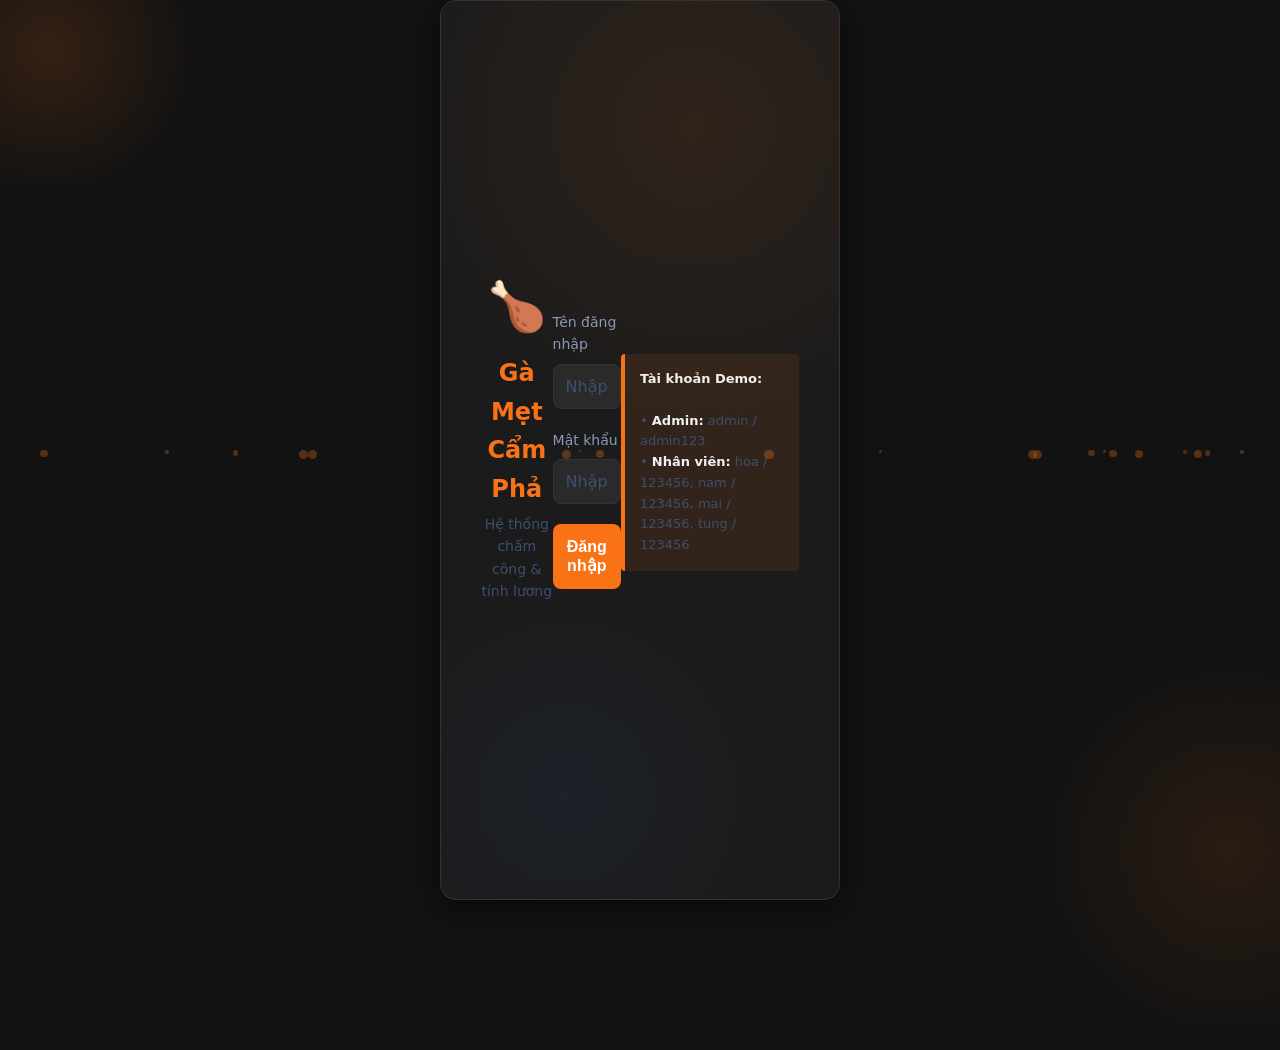
<file: index.html>
<!DOCTYPE html>
<html lang="vi">
<head>
  <meta charset="UTF-8">
  <meta name="viewport" content="width=device-width, initial-scale=1.0">
  <title>Đăng nhập - Gà Mẹt Cẩm Phả</title>
  <link rel="stylesheet" href="css/style.css">
  <link rel="stylesheet" href="https://cdnjs.cloudflare.com/ajax/libs/font-awesome/6.5.0/css/all.min.css">
  <style>
    body {
      margin: 0;
      padding: 0;
      min-height: 100vh;
      display: flex;
      align-items: center;
      justify-content: center;
      background-color: var(--bg-dark, #121212);
      color: var(--text-light, #f1f1f1);
      font-family: system-ui, -apple-system, sans-serif;
      position: relative;
      overflow: hidden;
    }
    .login-page {
      position: relative;
      z-index: 10;
      background: var(--bg-card, #1e1e1e);
      border-radius: 16px;
      padding: 40px;
      width: 100%;
      max-width: 400px;
      box-shadow: 0 8px 32px rgba(0, 0, 0, 0.5);
      border: 1px solid var(--border-color, #333);
    }
    .login-header {
      text-align: center;
      margin-bottom: 30px;
    }
    .login-logo {
      font-size: 48px;
      margin-bottom: 10px;
      display: inline-block;
      animation: bounce 2s infinite ease-in-out;
    }
    .login-title {
      font-size: 24px;
      font-weight: 700;
      color: var(--accent-color, #f97316);
      margin: 0 0 5px 0;
    }
    .login-subtitle {
      font-size: 14px;
      color: var(--text-muted, #9ca3af);
      margin: 0;
    }
    .form-group {
      margin-bottom: 20px;
    }
    .form-label {
      display: block;
      margin-bottom: 8px;
      font-size: 14px;
      font-weight: 500;
    }
    .form-control {
      width: 100%;
      padding: 12px;
      border-radius: 8px;
      border: 1px solid var(--border-color, #333);
      background: var(--bg-input, #2a2a2a);
      color: var(--text-light, #f1f1f1);
      font-size: 16px;
      box-sizing: border-box;
    }
    .form-control:focus {
      outline: none;
      border-color: var(--accent-color, #f97316);
      box-shadow: 0 0 0 2px rgba(249, 115, 22, 0.2);
    }
    .btn-login {
      width: 100%;
      padding: 14px;
      border: none;
      border-radius: 8px;
      background: var(--accent-color, #f97316);
      color: white;
      font-size: 16px;
      font-weight: 600;
      cursor: pointer;
      transition: background 0.3s;
    }
    .btn-login:hover {
      background: var(--accent-hover, #ea580c);
    }
    .demo-creds {
      margin-top: 25px;
      padding: 15px;
      background: rgba(249, 115, 22, 0.1);
      border-left: 4px solid var(--accent-color, #f97316);
      border-radius: 4px;
      font-size: 13px;
      color: var(--text-muted, #9ca3af);
    }
    .demo-creds strong {
      color: var(--text-light, #f1f1f1);
    }
    
    /* Glow effects & Particles */
    .glow-1 {
      position: absolute;
      width: 300px;
      height: 300px;
      background: radial-gradient(circle, rgba(249, 115, 22, 0.15) 0%, rgba(0,0,0,0) 70%);
      top: -100px;
      left: -100px;
      border-radius: 50%;
      z-index: 1;
    }
    .glow-2 {
      position: absolute;
      width: 400px;
      height: 400px;
      background: radial-gradient(circle, rgba(249, 115, 22, 0.1) 0%, rgba(0,0,0,0) 70%);
      bottom: -150px;
      right: -150px;
      border-radius: 50%;
      z-index: 1;
    }
    .particle {
      position: absolute;
      background: rgba(249, 115, 22, 0.3);
      border-radius: 50%;
      z-index: 1;
      animation: float linear infinite;
    }
    
    @keyframes bounce {
      0%, 100% { transform: translateY(0); }
      50% { transform: translateY(-10px); }
    }
    @keyframes float {
      0% { transform: translateY(100vh) scale(0); opacity: 0; }
      50% { opacity: 1; }
      100% { transform: translateY(-100px) scale(1); opacity: 0; }
    }
  </style>
</head>
<body>
  <div class="glow-1"></div>
  <div class="glow-2"></div>
  
  <!-- Particles will be generated by JS -->
  <div id="particles"></div>

  <div class="login-page">
    <div class="login-header">
      <div class="login-logo">🍗</div>
      <h1 class="login-title">Gà Mẹt Cẩm Phả</h1>
      <p class="login-subtitle">Hệ thống chấm công & tính lương</p>
    </div>
    
    <form id="loginForm">
      <div class="form-group">
        <label class="form-label" for="username">Tên đăng nhập</label>
        <input type="text" id="username" class="form-control" placeholder="Nhập tên đăng nhập" required autocomplete="username">
      </div>
      <div class="form-group">
        <label class="form-label" for="password">Mật khẩu</label>
        <input type="password" id="password" class="form-control" placeholder="Nhập mật khẩu" required autocomplete="current-password">
      </div>
      <button type="submit" class="btn-login" id="loginBtn">Đăng nhập</button>
    </form>
    
    <div class="demo-creds">
      <strong>Tài khoản Demo:</strong><br><br>
      • <strong>Admin:</strong> admin / admin123<br>
      • <strong>Nhân viên:</strong> hoa / 123456, nam / 123456, mai / 123456, tung / 123456
    </div>
  </div>

  <script src="js/db.js"></script>
  <script src="js/utils.js"></script>
  <script src="js/storage.js"></script>
  <script src="js/auth.js"></script>
  <script src="js/seed.js"></script>
  
  <script>
    // Generate particles
    const particlesContainer = document.getElementById('particles');
    for (let i = 0; i < 20; i++) {
      const particle = document.createElement('div');
      particle.className = 'particle';
      const size = Math.random() * 8 + 2;
      particle.style.width = size + 'px';
      particle.style.height = size + 'px';
      particle.style.left = Math.random() * 100 + 'vw';
      particle.style.animationDuration = (Math.random() * 10 + 10) + 's';
      particle.style.animationDelay = (Math.random() * 5) + 's';
      particlesContainer.appendChild(particle);
    }

    // Initialize data
    if (typeof seedData === 'function') seedData();

    // Check if already logged in
    if (typeof Auth !== 'undefined') {
      const session = Auth.getSession();
      if (session) {
        if (Auth.isAdmin(session)) {
          window.location.href = 'dashboard.html';
        } else {
          window.location.href = 'attendance.html';
        }
      }
    }

    // Handle login form submission
    document.getElementById('loginForm').addEventListener('submit', function(e) {
      e.preventDefault();
      const btn = document.getElementById('loginBtn');
      const user = document.getElementById('username').value.trim();
      const pass = document.getElementById('password').value.trim();

      if (!user || !pass) {
        Toast.error('Vui lòng nhập đầy đủ tên đăng nhập và mật khẩu');
        return;
      }

      btn.disabled = true;
      btn.innerHTML = '<i class="fas fa-spinner fa-spin"></i> Đang đăng nhập...';

      setTimeout(() => {
        const res = Auth.login(user, pass);
        if (res.ok) {
          Toast.success('Đăng nhập thành công!');
          setTimeout(() => {
            if (Auth.isAdmin(res.session)) {
              window.location.href = 'dashboard.html';
            } else {
              window.location.href = 'attendance.html';
            }
          }, 800);
        } else {
          Toast.error(res.message || 'Đăng nhập thất bại');
          btn.disabled = false;
          btn.innerHTML = '<span>Đăng nhập</span> <i class="fas fa-arrow-right"></i>';
        }
      }, 400);
    });</script>
</body>
</html>
</file>
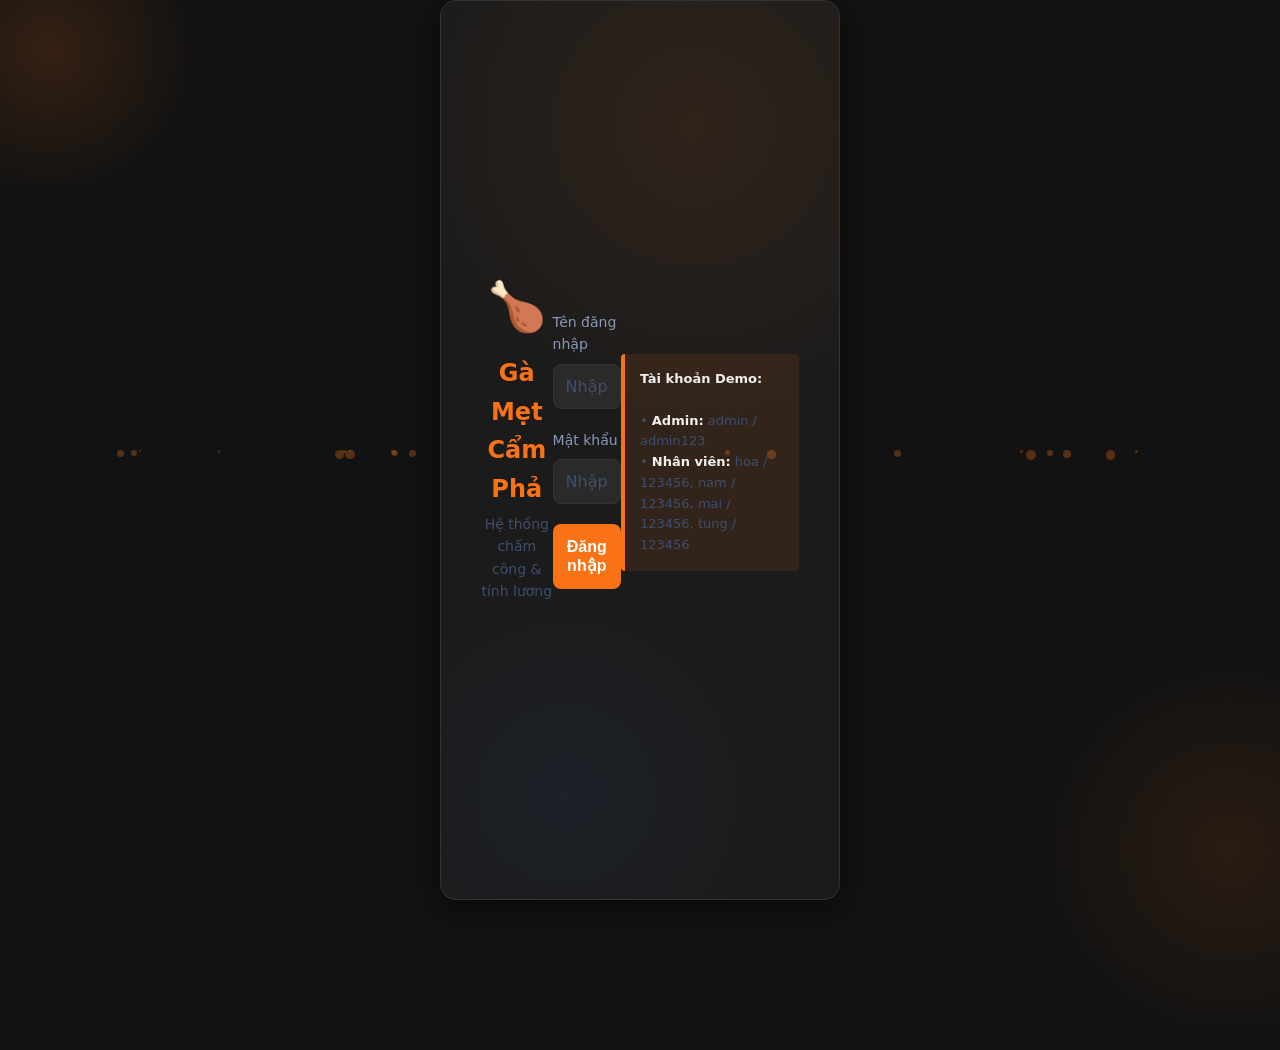
<file: contracts.html>
<!DOCTYPE html>
<html lang="vi">
<head>
  <meta charset="UTF-8">
  <meta name="viewport" content="width=device-width, initial-scale=1.0">
  <title>Hợp Đồng Lao Động - Gà Mẹt Cẩm Phả</title>
  <link rel="stylesheet" href="https://cdnjs.cloudflare.com/ajax/libs/font-awesome/6.4.0/css/all.min.css">
  <link rel="stylesheet" href="css/style.css">
  <style>
    .contract-tabs {
      display: flex;
      gap: 12px;
      margin-bottom: 24px;
      border-bottom: 1px solid var(--border);
      padding-bottom: 12px;
    }
    .contract-tab {
      padding: 10px 20px;
      border-radius: var(--radius-md);
      font-size: 14px;
      font-weight: 600;
      cursor: pointer;
      color: var(--text-secondary);
      background: var(--bg-card);
      border: 1px solid var(--border);
      transition: all 0.2s;
    }
    .contract-tab.active {
      background: var(--accent);
      color: #fff;
      border-color: var(--accent);
    }
    .contract-paper {
      background: #ffffff;
      color: #1e293b;
      border-radius: var(--radius-lg);
      padding: 40px;
      max-width: 800px;
      margin: 0 auto 32px;
      box-shadow: 0 10px 40px rgba(0,0,0,0.5);
      font-family: 'Inter', sans-serif;
      line-height: 1.7;
      position: relative;
    }
    .paper-header {
      text-align: center;
      margin-bottom: 30px;
      border-bottom: 2px solid #0f172a;
      padding-bottom: 20px;
    }
    .paper-title {
      font-size: 22px;
      font-weight: 800;
      color: #0f172a;
      text-transform: uppercase;
      margin-top: 6px;
    }
    .paper-subtitle {
      font-size: 14px;
      color: #475569;
    }
    .paper-section {
      margin-bottom: 24px;
    }
    .paper-section-title {
      font-size: 15px;
      font-weight: 700;
      color: #0f172a;
      border-bottom: 1px solid #e2e8f0;
      padding-bottom: 4px;
      margin-bottom: 12px;
      text-transform: uppercase;
    }
    .info-grid {
      display: grid;
      grid-template-columns: 1fr 1fr;
      gap: 12px;
      font-size: 13.5px;
    }
    .info-item {
      display: flex;
      gap: 8px;
    }
    .info-label {
      font-weight: 600;
      color: #475569;
      min-width: 110px;
    }
    .info-val {
      color: #0f172a;
      font-weight: 500;
    }
    
    /* Stamp & Signature area */
    .signatures-container {
      display: grid;
      grid-template-columns: 1fr 1fr;
      gap: 30px;
      margin-top: 40px;
      padding-top: 20px;
      border-top: 1px solid #e2e8f0;
      text-align: center;
    }
    .sig-box {
      min-height: 160px;
      display: flex;
      flex-direction: column;
      align-items: center;
      justify-content: space-between;
    }
    .sig-title {
      font-weight: 700;
      font-size: 14px;
      color: #0f172a;
      text-transform: uppercase;
    }
    .sig-sub {
      font-size: 12px;
      color: #64748b;
      font-style: italic;
    }
    
    /* Red Seal Stamp */
    .red-stamp {
      border: 3px double #dc2626;
      color: #dc2626;
      padding: 10px 16px;
      border-radius: 8px;
      font-weight: 800;
      font-size: 13px;
      text-transform: uppercase;
      letter-spacing: 1px;
      transform: rotate(-4deg);
      display: inline-block;
      margin: 12px 0;
      box-shadow: 0 0 10px rgba(220,38,38,0.15);
    }
    
    /* Signature Pad */
    .sig-canvas-container {
      background: #f8fafc;
      border: 2px dashed #cbd5e1;
      border-radius: 8px;
      padding: 12px;
      margin-top: 12px;
      width: 100%;
    }
    canvas#sigCanvas {
      background: #ffffff;
      border: 1px solid #cbd5e1;
      border-radius: 6px;
      cursor: crosshair;
      touch-action: none;
      width: 100%;
      height: 120px;
    }
  </style>
</head>
<body>
  <div class="app-layout">
    <!-- Sidebar -->
    <aside class="sidebar" id="sidebar">
      <div class="sidebar-brand">
        <div class="brand-logo">
          <div class="brand-icon">🍗</div>
          <div>
            <div class="brand-name">Gà Mẹt Cẩm Phả</div>
            <div class="brand-sub">Quản lý chấm công & lương</div>
          </div>
        </div>
      </div>
      <nav class="sidebar-nav">
        <div class="nav-label">Chính</div>
        <a href="dashboard.html" class="nav-item admin-only"><i class="fas fa-th-large"></i> Dashboard</a>
        
        <div class="nav-label">Nhân sự</div>
        <a href="employees.html" class="nav-item admin-only"><i class="fas fa-users"></i> Nhân viên</a>
        <a href="attendance.html" class="nav-item"><i class="fas fa-clock"></i> Chấm công</a>
        <a href="my_payroll.html" class="nav-item"><i class="fas fa-wallet"></i> Lương của tôi</a>
        <a href="contracts.html" class="nav-item active"><i class="fas fa-file-signature"></i> Hợp đồng lao động</a>
        
        <div class="nav-label admin-only">Tài chính</div>
        <a href="payroll.html" class="nav-item admin-only"><i class="fas fa-money-bill-wave"></i> Tính lương (Admin)</a>
        
        <div class="nav-label">Hệ thống</div>
        <a href="reports.html" class="nav-item admin-only"><i class="fas fa-file-export"></i> Báo cáo & Xuất file</a>
        <a href="settings.html" class="nav-item admin-only"><i class="fas fa-cog"></i> Cài đặt</a>
      </nav>
      <div class="sidebar-footer">
        <div class="user-panel">
          <div class="avatar" id="sidebarAvatar">?</div>
          <div class="user-meta">
            <div class="user-name" id="sidebarName">...</div>
            <div class="user-role" id="sidebarRole">...</div>
          </div>
          <i class="fas fa-sign-out-alt" style="color:var(--text-muted);font-size:14px;cursor:pointer;" onclick="Auth.logout()" title="Đăng xuất"></i>
        </div>
      </div>
    </aside>
    <div class="sidebar-overlay" id="sidebarOverlay"></div>

    <!-- Main Content -->
    <main class="main-content">
      <header class="page-header">
        <div class="header-left">
          <button class="hamburger" id="hamburger"><i class="fas fa-bars"></i></button>
          <div class="page-title">Hợp Đồng Lao Động</div>
          <div class="page-subtitle">Ký điện tử Hợp đồng Thử Việc & Hợp đồng Chính Thức</div>
        </div>
        <div class="header-actions">
          <div id="adminEmpSelectWrap" style="display:none; gap:8px;">
            <select id="adminEmpSelect" class="form-control" style="width: 200px;"></select>
          </div>
          <button class="btn btn-secondary" onclick="window.print()"><i class="fas fa-print"></i> In Hợp Đồng</button>
        </div>
      </header>

      <div class="page-body">
        
        <!-- Contract Type Tabs -->
        <div class="contract-tabs">
          <div class="contract-tab active" id="tabProbation" onclick="switchContractTab('probation')">
            <i class="fas fa-file-alt"></i> 1. Hợp Đồng Thử Việc
          </div>
          <div class="contract-tab" id="tabOfficial" onclick="switchContractTab('official')">
            <i class="fas fa-file-contract"></i> 2. Hợp Đồng Chính Thức
          </div>
        </div>

        <!-- Paper Contract Document -->
        <div class="contract-paper" id="printableContract">
          <div class="paper-header">
            <div style="font-weight:700;font-size:13px;letter-spacing:1px;color:#475569">CỘNG HÒA XÃ HỘI CHỦ NGHĨA VIỆT NAM</div>
            <div style="font-size:12px;font-weight:600;color:#64748b">Độc lập - Tự do - Hạnh phúc</div>
            <div style="margin:12px 0 6px;color:#cbd5e1">---***---</div>
            <h1 class="paper-title" id="contractPaperTitle">HỢP ĐỒNG THỬ VIỆC LAO ĐỘNG</h1>
            <div class="paper-subtitle" id="contractNum">Số: HDTV-2024/001</div>
          </div>

          <!-- Section A: Parties -->
          <div class="paper-section">
            <div class="paper-section-title">I. CÁC BÊN THAM GIA HỢP ĐỒNG</div>
            
            <div style="margin-bottom:12px">
              <strong style="color:#0f172a">BÊN A (NSDLĐ): NHÀ HÀNG GÀ MẸT CẨM PHẢ</strong>
              <div class="info-grid" style="margin-top:6px">
                <div class="info-item"><span class="info-label">Đại diện:</span><span class="info-val">Quản Lý Nhà Hàng</span></div>
                <div class="info-item"><span class="info-label">Địa chỉ:</span><span class="info-val">TP. Cẩm Phả, Quảng Ninh</span></div>
                <div class="info-item"><span class="info-label">Điện thoại:</span><span class="info-val">0901 234 567</span></div>
              </div>
            </div>

            <div style="margin-top:16px">
              <strong style="color:#0f172a">BÊN B (NLĐ): NHÂN VIÊN LAO ĐỘNG</strong>
              <div class="info-grid" style="margin-top:6px">
                <div class="info-item"><span class="info-label">Họ và tên:</span><span class="info-val" id="docEmpName">--</span></div>
                <div class="info-item"><span class="info-label">Mã nhân viên:</span><span class="info-val" id="docEmpCode">--</span></div>
                <div class="info-item"><span class="info-label">Vị trí công việc:</span><span class="info-val" id="docEmpPosition">--</span></div>
                <div class="info-item"><span class="info-label">Số điện thoại:</span><span class="info-val" id="docEmpPhone">--</span></div>
                <div class="info-item"><span class="info-label">Ngày bắt đầu:</span><span class="info-val" id="docEmpStartDate">--</span></div>
              </div>
            </div>
          </div>

          <!-- Section B: Terms & Conditions -->
          <div class="paper-section">
            <div class="paper-section-title">II. NỘI DUNG & ĐIỀU KHOẢN HỢP ĐỒNG</div>
            
            <div class="info-grid">
              <div class="info-item" style="grid-column:span 2">
                <span class="info-label">Thời hạn HĐ:</span>
                <span class="info-val" id="docDuration">02 tháng</span>
              </div>
              <div class="info-item" style="grid-column:span 2">
                <span class="info-label">Mức lương:</span>
                <span class="info-val" id="docSalary">25.000đ / giờ</span>
              </div>
              <div class="info-item" style="grid-column:span 2">
                <span class="info-label">Phụ cấp:</span>
                <span class="info-val" id="docAllowance">Phụ cấp ăn 300.000đ/tháng, Xăng xe 200.000đ/tháng</span>
              </div>
              <div class="info-item" style="grid-column:span 2">
                <span class="info-label">Thời giờ làm việc:</span>
                <span class="info-val" id="docSchedule">Theo ca phân công của Nhà hàng</span>
              </div>
            </div>

            <div style="margin-top:14px;font-size:13px;color:#334155">
              <strong>Quyền lợi & Trách nhiệm:</strong>
              <ul style="padding-left:20px;margin-top:6px">
                <li>Được hưởng đầy đủ lương, thưởng lễ và phụ cấp theo quy chế của Nhà hàng.</li>
                <li>Được hưởng chế độ miễn 05 lần đi muộn/tháng theo chính sách chấm công.</li>
                <li>Thực hiện đúng quy trình phục vụ, đảm bảo vệ sinh an toàn thực phẩm.</li>
                <li>Chấm công đầy đủ khi bắt đầu và kết thúc ca làm việc qua hệ thống.</li>
              </ul>
            </div>
          </div>

          <!-- Section C: Signatures -->
          <div class="signatures-container">
            <!-- Party A Signature -->
            <div class="sig-box">
              <div>
                <div class="sig-title">ĐẠI DIỆN BÊN A</div>
                <div class="sig-sub">(Ký, đóng dấu)</div>
              </div>
              <div style="margin:16px 0">
                <div class="red-stamp"><i class="fas fa-check-double"></i> ĐÃ PHÊ DUYỆT<br><span style="font-size:10px;font-weight:600">GÀ MẸT CẨM PHẢ</span></div>
              </div>
              <strong style="color:#0f172a">Quản Lý Nhà Hàng</strong>
            </div>

            <!-- Party B Signature -->
            <div class="sig-box" id="sigBoxB">
              <div>
                <div class="sig-title">NGƯỜI LAO ĐỘNG (BÊN B)</div>
                <div class="sig-sub">(Ký và ghi rõ họ tên)</div>
              </div>
              
              <div id="sigAreaEmployee" style="width:100%">
                <!-- Filled dynamically by JS (Canvas signature or Red stamp if signed) -->
              </div>

              <strong style="color:#0f172a" id="docEmpSignName">--</strong>
            </div>
          </div>
        </div>

      </div>
    </main>
  </div>

  <!-- Scripts -->
  <script src="js/db.js"></script>
  <script src="js/utils.js"></script>
  <script src="js/storage.js"></script>
  <script src="js/auth.js"></script>
  <script src="js/seed.js"></script>
  <script src="js/attendance.js"></script>
  <script>
    seedData();
    const session = requireAuth();
    let currentContractType = 'probation';
    let targetEmpId = session ? session.employeeId : null;
    let canvas, ctx, isDrawing = false;

    if (session) {
      document.getElementById('sidebarName').textContent = session.name;
      document.getElementById('sidebarRole').textContent = (session.role === 'SUPER_ADMIN' ? 'Quản Lý Tổng' : (session.role === 'STORE_MANAGER' ? 'Quản Lý Cơ Sở' : 'Nhân Viên'));
      document.getElementById('sidebarAvatar').textContent = Utils.initials(session.name);

      if (typeof initHeaderStoreAndNotifications === 'function') {
        initHeaderStoreAndNotifications(() => {
          renderContract();
        });
      }

      if (session.role !== 'admin') {
        document.querySelectorAll('.admin-only').forEach(el => el.style.display = 'none');
      } else {
        const pending = Storage.getPendingAdvances().length;
        if (pending > 0) {
          const navAdv = document.getElementById('navAdvances');
          if (navAdv) navAdv.innerHTML += `<span class="nav-badge">${pending}</span>`;
        }
        
        // Admin dropdown selector
        const wrap = document.getElementById('adminEmpSelectWrap');
        wrap.style.display = 'flex';
        const sel = document.getElementById('adminEmpSelect');
        const emps = Storage.getEmployees(true).filter(e => e.role === 'employee');
        emps.forEach(e => {
          sel.innerHTML += `<option value="${e.id}">${e.name}</option>`;
        });
        sel.value = targetEmpId;
        sel.addEventListener('change', (e) => {
          targetEmpId = e.target.value;
          renderContract();
        });
      }

      initSidebar();
      renderContract();
    }

    function switchContractTab(type) {
      currentContractType = type;
      document.getElementById('tabProbation').classList.toggle('active', type === 'probation');
      document.getElementById('tabOfficial').classList.toggle('active', type === 'official');
      renderContract();
    }

    function renderContract() {
      const emp = Storage.getEmployee(targetEmpId);
      if (!emp) return;

      // Populate Party B Info
      document.getElementById('docEmpName').textContent = emp.name;
      document.getElementById('docEmpCode').textContent = emp.code || '---';
      document.getElementById('docEmpPosition').textContent = emp.position || 'Nhân viên';
      document.getElementById('docEmpPhone').textContent = emp.phone || '---';
      document.getElementById('docEmpStartDate').textContent = Utils.formatDate(emp.startDate || Utils.today());
      document.getElementById('docEmpSignName').textContent = emp.name;

      // Contract title & defaults
      const isProbation = currentContractType === 'probation';
      document.getElementById('contractPaperTitle').textContent = isProbation
        ? 'HỢP ĐỒNG THỬ VIỆC LAO ĐỘNG'
        : 'HỢP ĐỒNG LAO ĐỘNG CHÍNH THỨC';
      document.getElementById('contractNum').textContent = `Số: ${isProbation ? 'HDTV' : 'HDLD'}-${new Date().getFullYear()}/${emp.code || '001'}`;

      // Get stored contract
      let contract = Storage.getContract(targetEmpId, currentContractType);

      // Contract terms display
      document.getElementById('docDuration').textContent = contract ? contract.duration : (isProbation ? '02 tháng (kể từ ngày bắt đầu)' : '12 tháng (kể từ ngày ký)');
      
      let salText = emp.contractType === 'hourly'
        ? `${Utils.currency(emp.hourlyRate)} / giờ`
        : (emp.contractType === 'shift' ? `${Utils.currency(emp.shiftRate)} / ca` : `${Utils.currency(emp.fixedSalary)} / tháng`);
      document.getElementById('docSalary').textContent = contract ? contract.salaryText : salText;

      const allow = emp.allowances || {};
      const allowParts = [];
      if (allow.food) allowParts.push(`Ăn uống: ${Utils.currency(allow.food)}/tháng`);
      if (allow.transport) allowParts.push(`Xăng xe: ${Utils.currency(allow.transport)}/tháng`);
      if (allow.other) allowParts.push(`Khác: ${Utils.currency(allow.other)}/tháng`);
      const allowStr = allowParts.length > 0 ? allowParts.join(', ') : 'Theo chính sách quán';
      document.getElementById('docAllowance').textContent = contract ? contract.allowanceText : allowStr;

      // Render Party B Signature Box
      const sigArea = document.getElementById('sigAreaEmployee');

      if (contract && contract.status === 'signed') {
        // Already signed
        const dateStr = contract.signedAt ? Utils.formatDate(contract.signedAt.split('T')[0]) : 'Đã ký';
        sigArea.innerHTML = `
          <div class="red-stamp" style="margin:16px 0">
            <i class="fas fa-file-signature"></i> ĐÃ KÝ ĐIỆN TỬ<br>
            <span style="font-size:10px;font-weight:600">${dateStr}</span>
          </div>
          ${contract.signatureData && contract.signatureData.startsWith('data:image') 
            ? `<div style="margin:8px 0"><img src="${contract.signatureData}" style="max-height:60px;max-width:180px"></div>` 
            : `<div style="font-family:'Courier New',monospace;font-weight:bold;color:#0f172a;margin:8px 0">${contract.signatureData || emp.name}</div>`}
        `;
      } else {
        // Pending signature
        if (session.employeeId === targetEmpId) {
          // Employee signing view
          sigArea.innerHTML = `
            <div class="sig-canvas-container">
              <div style="font-size:12px;color:#64748b;margin-bottom:6px">Vẽ chữ ký của bạn vào khung bên dưới:</div>
              <canvas id="sigCanvas" width="280" height="120"></canvas>
              <div style="display:flex;gap:8px;margin-top:8px;justify-content:center">
                <button class="btn btn-sm btn-secondary" onclick="clearCanvas()"><i class="fas fa-eraser"></i> Xóa ký lại</button>
                <button class="btn btn-sm btn-success" onclick="submitSignature()"><i class="fas fa-pen-nib"></i> Xác nhận ký HĐ</button>
              </div>
            </div>
          `;
          setTimeout(initCanvas, 100);
        } else {
          // Admin viewing unsigned contract
          sigArea.innerHTML = `
            <div style="padding:20px 0;color:#94a3b8;font-style:italic;font-size:13px">
              <i class="fas fa-clock"></i> Chưa ký điện tử
            </div>
          `;
        }
      }
    }

    function initCanvas() {
      canvas = document.getElementById('sigCanvas');
      if (!canvas) return;
      ctx = canvas.getContext('2d');
      ctx.lineWidth = 2.5;
      ctx.lineCap = 'round';
      ctx.strokeStyle = '#0f172a';

      function getPos(e) {
        const rect = canvas.getBoundingClientRect();
        const clientX = e.touches ? e.touches[0].clientX : e.clientX;
        const clientY = e.touches ? e.touches[0].clientY : e.clientY;
        return {
          x: clientX - rect.left,
          y: clientY - rect.top
        };
      }

      function startDraw(e) {
        isDrawing = true;
        const pos = getPos(e);
        ctx.beginPath();
        ctx.moveTo(pos.x, pos.y);
      }
      function draw(e) {
        if (!isDrawing) return;
        e.preventDefault();
        const pos = getPos(e);
        ctx.lineTo(pos.x, pos.y);
        ctx.stroke();
      }
      function stopDraw() { isDrawing = false; }

      canvas.addEventListener('mousedown', startDraw);
      canvas.addEventListener('mousemove', draw);
      canvas.addEventListener('mouseup', stopDraw);
      canvas.addEventListener('mouseleave', stopDraw);

      canvas.addEventListener('touchstart', startDraw);
      canvas.addEventListener('touchmove', draw);
      canvas.addEventListener('touchend', stopDraw);
    }

    function clearCanvas() {
      if (canvas && ctx) {
        ctx.clearRect(0, 0, canvas.width, canvas.height);
      }
    }

    function submitSignature() {
      const emp = Storage.getEmployee(targetEmpId);
      if (!emp) return;

      let sigImg = null;
      if (canvas) {
        sigImg = canvas.toDataURL();
      }

      const contract = {
        id: Utils.uuid(),
        employeeId: targetEmpId,
        type: currentContractType,
        contractNumber: document.getElementById('contractNum').textContent.replace('Số: ', ''),
        title: document.getElementById('contractPaperTitle').textContent,
        duration: document.getElementById('docDuration').textContent,
        salaryText: document.getElementById('docSalary').textContent,
        allowanceText: document.getElementById('docAllowance').textContent,
        workSchedule: document.getElementById('docSchedule').textContent,
        status: 'signed',
        signedAt: new Date().toISOString(),
        signatureData: sigImg || emp.name,
      };

      Storage.saveContract(contract);
      Toast.success(`Ký hợp đồng ${currentContractType === 'probation' ? 'thử việc' : 'chính thức'} thành công ✓`);
      renderContract();
    }
  </script>
</body>
</html>
</file>
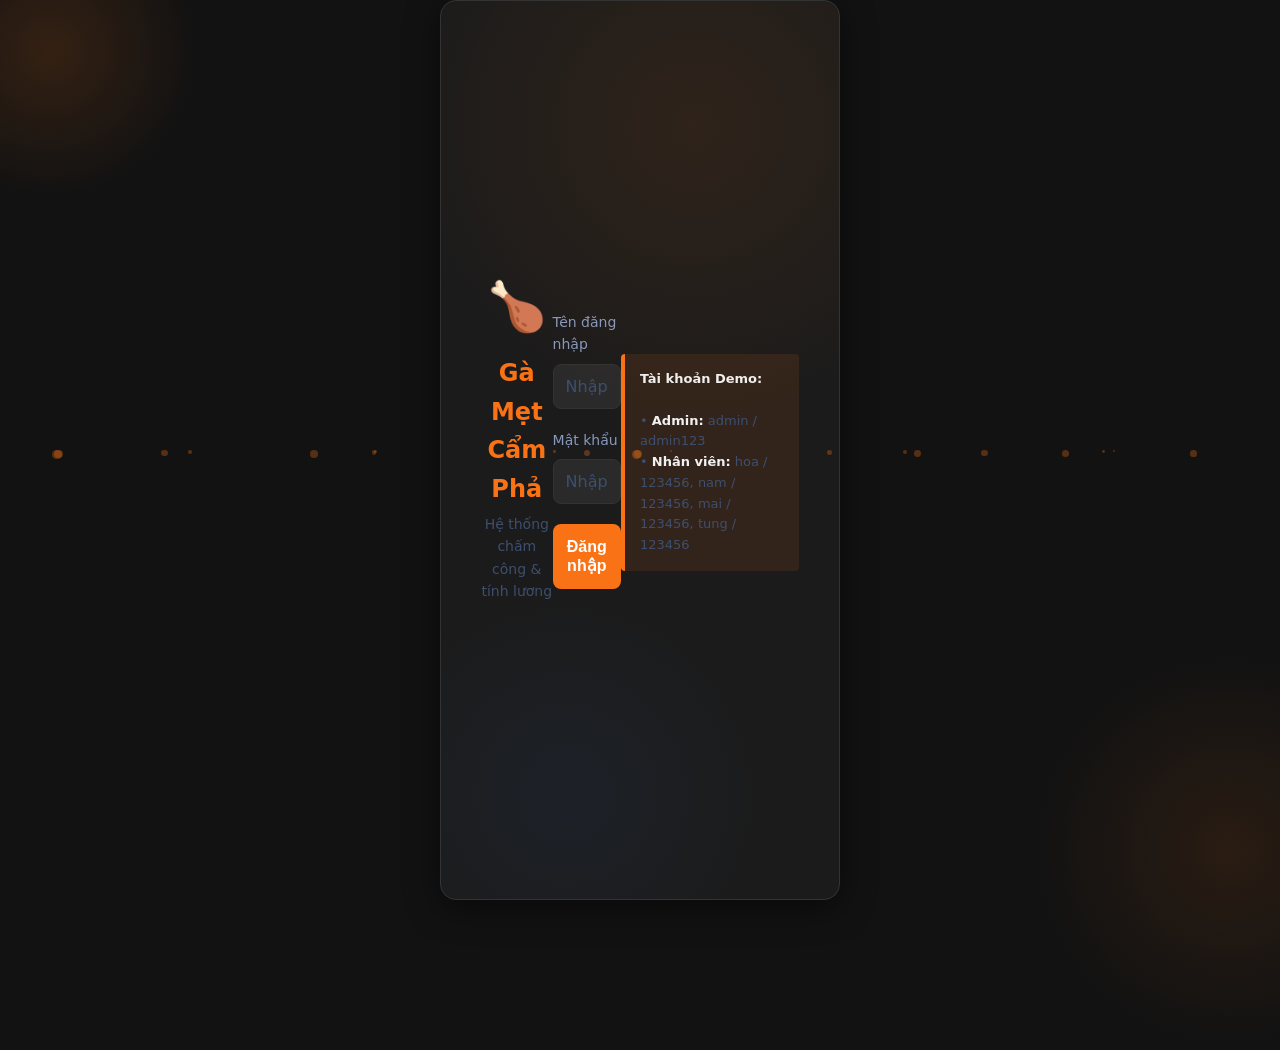
<file: dashboard.html>
<!DOCTYPE html>
<html lang="vi">
<head>
  <meta charset="UTF-8">
  <meta name="viewport" content="width=device-width, initial-scale=1.0">
  <title>Dashboard - Gà Mẹt Cẩm Phả</title>
  <link rel="stylesheet" href="css/style.css">
  <link rel="stylesheet" href="https://cdnjs.cloudflare.com/ajax/libs/font-awesome/6.5.0/css/all.min.css">
  <style>
    .dashboard-layout {
      display: grid;
      grid-template-columns: 2fr 1fr;
      gap: 20px;
      margin-top: 20px;
    }
    @media (max-width: 1024px) {
      .dashboard-layout {
        grid-template-columns: 1fr;
      }
    }
    .progress-list {
      list-style: none;
      padding: 0;
      margin: 0;
    }
    .progress-item {
      margin-bottom: 15px;
    }
    .progress-header {
      display: flex;
      justify-content: space-between;
      margin-bottom: 5px;
      font-size: 14px;
    }
    .progress-bar-bg {
      height: 8px;
      background: var(--bg-input, #2a2a2a);
      border-radius: 4px;
      overflow: hidden;
    }
    .progress-bar-fill {
      height: 100%;
      background: var(--accent-color, #f97316);
      border-radius: 4px;
    }
  </style>
</head>
<body class="app-layout">
  
  <aside class="sidebar" id="sidebar">
    <div class="sidebar-brand">
      <div class="brand-logo">
        <div class="brand-icon">🍗</div>
        <div>
          <div class="brand-name">Gà Mẹt Cẩm Phả</div>
          <div class="brand-sub">Quản lý nhân sự</div>
        </div>
      </div>
    </div>
    <nav class="sidebar-nav">
      <div class="nav-label">Tổng quan</div>
      <a href="dashboard.html" class="nav-item active"><i class="fas fa-th-large"></i> Dashboard</a>
      <div class="nav-label">Nhân sự</div>
      <a href="employees.html" class="nav-item admin-only"><i class="fas fa-users"></i> Nhân viên</a>
      <a href="attendance.html" class="nav-item"><i class="fas fa-clock"></i> Chấm công</a>
      <a href="my_payroll.html" class="nav-item"><i class="fas fa-wallet"></i> Lương của tôi</a>
      <a href="contracts.html" class="nav-item"><i class="fas fa-file-signature"></i> Hợp đồng lao động</a>
      <div class="nav-label">Tài chính</div>
      <a href="payroll.html" class="nav-item admin-only"><i class="fas fa-money-bill-wave"></i> Tính lương (Admin)</a>
      <div class="nav-label">Hệ thống</div>
      <a href="reports.html" class="nav-item"><i class="fas fa-file-export"></i> Báo cáo & Xuất file</a>
      <a href="settings.html" class="nav-item"><i class="fas fa-cog"></i> Cài đặt</a>
    </nav>
    <div class="sidebar-footer">
      <div class="user-panel">
        <div class="avatar" id="sidebarAvatar">?</div>
        <div class="user-meta">
          <div class="user-name" id="sidebarName">...</div>
          <div class="user-role" id="sidebarRole">...</div>
        </div>
        <i class="fas fa-sign-out-alt" style="color:var(--text-muted);font-size:14px;cursor:pointer;" onclick="Auth.logout()" title="Đăng xuất"></i>
      </div>
    </div>
  </aside>
  <div class="sidebar-overlay" id="sidebarOverlay"></div>

  <main class="main-content">
    <header class="page-header">
      <div class="header-left">
        <button class="hamburger" id="hamburger"><i class="fas fa-bars"></i></button>
        <div class="page-title">Dashboard</div>
        <div class="page-subtitle" id="dashboardSubtitle">Hôm nay: ...</div>
      </div>
      <div class="header-actions">
        <a href="attendance.html" class="btn btn-success"><i class="fas fa-plus"></i> Chấm công</a>
        <a href="payroll.html" class="btn btn-primary"><i class="fas fa-file-invoice-dollar"></i> Bảng lương</a>
      </div>
    </header>

    <div class="page-body">
      <div class="alert-banner info" style="margin-bottom: 20px;">
        <i class="fas fa-info-circle"></i> Chính sách muộn: Miễn 5 lần/tháng, phạt 50.000đ/lần từ lần thứ 6 (đi muộn ≥15 phút)
      </div>

      <div class="stats-grid" id="statsContainer">
        <div class="stat-card accent">
          <div class="stat-icon"><i class="fas fa-user-tie"></i></div>
          <div>
            <div class="stat-val" id="statTotalEmployees">0</div>
            <div class="stat-label">Tổng nhân viên</div>
          </div>
        </div>
        <div class="stat-card success">
          <div class="stat-icon"><i class="fas fa-check-circle"></i></div>
          <div>
            <div class="stat-val" id="statWorking">0</div>
            <div class="stat-label">Đang làm hôm nay</div>
          </div>
        </div>
        <div class="stat-card warning">
          <div class="stat-icon"><i class="fas fa-exclamation-triangle"></i></div>
          <div>
            <div class="stat-val" id="statLate">0</div>
            <div class="stat-label">Đi muộn hôm nay</div>
          </div>
        </div>
        <div class="stat-card danger">
          <div class="stat-icon"><i class="fas fa-times-circle"></i></div>
          <div>
            <div class="stat-val" id="statAbsent">0</div>
            <div class="stat-label">Vắng mặt</div>
          </div>
        </div>
      </div>

      <div class="dashboard-layout">
        <!-- Chấm công hôm nay -->
        <div class="card">
          <div class="card-header">
            <h2 class="card-title">Chấm công hôm nay</h2>
          </div>
          <div class="table-wrapper">
            <table>
              <thead>
                <tr>
                  <th>Nhân viên</th>
                  <th>Ca</th>
                  <th>Giờ vào</th>
                  <th>Giờ ra</th>
                  <th>Giờ làm</th>
                  <th>Trạng thái</th>
                </tr>
              </thead>
              <tbody id="todayAttendanceTable">
                <!-- Rows will be injected by JS -->
              </tbody>
            </table>
          </div>
      <!-- Khu Vực Cần Duyệt (Realtime Pending Approvals Hub) -->
      <div class="card" id="pendingApprovalsCard" style="margin-bottom: 24px; border: 1px solid var(--accent); background: linear-gradient(135deg, rgba(249,115,22,0.06), rgba(13,20,37,0.8));">
        <div class="card-header" style="display:flex; justify-content:space-between; align-items:center;">
          <h2 class="card-title" style="color:var(--accent); font-size:16px;">
            <i class="fas fa-bolt" style="color:var(--accent);"></i> KHU VỰC CẦN DUYỆT (REALTIME APPROVAL HUB)
          </h2>
          <span class="badge badge-warning" id="pendingTotalBadge">0 Yêu cầu chờ xử lý</span>
        </div>
        <div style="padding: 16px;">
          <div id="pendingContainer">
            <!-- Rendered by JS -->
          </div>
        </div>
      </div>

      <!-- Main 2-column layout -->
      <div class="dashboard-grid" style="display: grid; grid-template-columns: 2fr 1fr; gap: 20px;">
        
        <!-- Chấm công hôm nay -->
        <div class="card">
          <div class="card-header">
            <h2 class="card-title">Chấm công hôm nay</h2>
          </div>
          <div class="table-wrapper">
            <table>
              <thead>
                <tr>
                  <th>Nhân viên</th>
                  <th>Ca</th>
                  <th>Giờ vào</th>
                  <th>Giờ ra</th>
                  <th>Giờ làm</th>
                  <th>Trạng thái</th>
                </tr>
              </thead>
              <tbody id="todayAttendanceTable">
                <!-- Rows will be injected by JS -->
              </tbody>
            </table>
          </div>
        </div>

        <!-- Thống kê tháng -->
        <div class="card">
          <div class="card-header">
            <h2 class="card-title">Thống kê tháng này</h2>
          </div>
          <div style="padding: 20px;">
            <ul class="progress-list" id="monthStatsList">
              <!-- Items will be injected by JS -->
            </ul>
          </div>
        </div>
      </div>

    </div>
  </main>

  <script src="js/db.js"></script>
  <script src="js/utils.js"></script>
  <script src="js/storage.js"></script>
  <script src="js/auth.js"></script>
  <script src="js/seed.js"></script>
  <script src="js/attendance.js"></script>
  <script src="js/payroll.js"></script>
  <script src="js/export.js"></script>
  
  <script>
    // Init
    if (typeof seedData === 'function') seedData();
    
    // Auth check for Admin
    let session = null;
    if (typeof requireAdmin === 'function') {
      session = requireAdmin();
    } else if (typeof Auth !== 'undefined') {
      session = Auth.getSession();
      if (!session || session.role !== 'admin') {
        window.location.href = 'index.html';
      }
    }

    if (session) {
      document.getElementById('sidebarName').textContent = session.name;
      const storeCount = (typeof Storage !== 'undefined' && typeof Storage.getStores === 'function') ? Storage.getStores(true).length : 4;
      document.getElementById('sidebarRole').textContent = (session.role === 'SUPER_ADMIN' ? `Quản Lý Tổng (${storeCount} Quán)` : (session.role === 'STORE_MANAGER' ? 'Quản Lý Cơ Sở' : 'Nhân Viên'));
      if (typeof Utils !== 'undefined' && typeof Utils.initials === 'function') {
        document.getElementById('sidebarAvatar').textContent = Utils.initials(session.name);
      }

      if (typeof initHeaderStoreAndNotifications === 'function') {
        initHeaderStoreAndNotifications(() => {
          initPage();
        });
      }
      
      if (typeof initSidebar === 'function') initSidebar();
      initPage();
    }

    function renderPendingApprovalsHub() {
      const container = document.getElementById('pendingContainer');
      const totalBadge = document.getElementById('pendingTotalBadge');
      if (!container) return;

      const storeId = Storage.currentStoreId;
      const allContracts = DB.getContracts(storeId).filter(c => c.status === 'pending');

      const totalPending = allContracts.length;
      totalBadge.textContent = `${totalPending} Hợp đồng chờ ký`;
      totalBadge.className = totalPending > 0 ? 'badge badge-warning' : 'badge badge-success';

      if (totalPending === 0) {
        container.innerHTML = `
          <div style="text-align:center; padding:16px 0; color:var(--text-muted); font-size:13.5px;">
            <i class="fas fa-check-circle" style="color:var(--success); font-size:20px; margin-bottom:6px;"></i><br>
            Tuyệt vời! Hiện tại tất cả hợp đồng đã được hoàn tất.
          </div>
        `;
        return;
      }

      let html = '';

      if (pendingAdvances.length > 0) {
        html += `<div style="font-size:13px; font-weight:700; color:var(--warning); margin-bottom:8px;"><i class="fas fa-hand-holding-usd"></i> Đơn Tạm Ứng Lương Chờ Duyệt (${pendingAdvances.length})</div>`;
        html += `<div class="table-wrapper"><table class="table" style="font-size:13px;">
          <thead>
            <tr>
              <th>Nhân viên</th>
              <th>Số tiền</th>
              <th>Lý do</th>
              <th>Ngày yêu cầu</th>
              <th style="text-align:right">Hành động</th>
            </tr>
          </thead>
          <tbody>`;
        
        pendingAdvances.forEach(adv => {
          const emp = DB.getEmployee(adv.employeeId);
          const empName = emp ? emp.name : 'Nhân viên';
          html += `
            <tr>
              <td><strong>${empName}</strong></td>
              <td style="color:var(--warning);font-weight:700;">${Utils.currency(adv.amount)}</td>
              <td>${adv.reason || 'Chi tiêu'}</td>
              <td>${Utils.formatDate(adv.date)}</td>
              <td style="text-align:right">
                <button class="btn btn-sm btn-success" onclick="quickApproveAdvance('${adv.id}')"><i class="fas fa-check"></i> Duyệt</button>
                <button class="btn btn-sm btn-danger" onclick="quickRejectAdvance('${adv.id}')"><i class="fas fa-times"></i> Từ chối</button>
              </td>
            </tr>
          `;
        });
        html += `</tbody></table></div>`;
      }

      if (allContracts.length > 0) {
        html += `<div style="font-size:13px; font-weight:700; color:var(--info); margin-top:14px; margin-bottom:8px;"><i class="fas fa-file-signature"></i> Hợp Đồng Lao Động Chưa Ký (${allContracts.length})</div>`;
        html += `<div class="table-wrapper"><table class="table" style="font-size:13px;">
          <thead>
            <tr>
              <th>Nhân viên</th>
              <th>Loại HĐ</th>
              <th>Số hợp đồng</th>
              <th style="text-align:right">Trạng thái</th>
            </tr>
          </thead>
          <tbody>`;
        
        allContracts.forEach(c => {
          const emp = DB.getEmployee(c.employeeId);
          const empName = emp ? emp.name : 'Nhân viên';
          html += `
            <tr>
              <td><strong>${empName}</strong></td>
              <td>${c.type === 'probation' ? 'Thử việc' : 'Chính thức'}</td>
              <td>${c.contractNumber || '---'}</td>
              <td style="text-align:right"><span class="badge badge-warning">Chờ nhân viên ký</span></td>
            </tr>
          `;
        });
        html += `</tbody></table></div>`;
      }

      container.innerHTML = html;
    }

    function quickApproveAdvance(id) {
      const advs = DB.getAdvances();
      const adv = advs.find(a => a.id === id);
      if (adv) {
        adv.status = 'approved';
        adv.approvedBy = session.name;
        adv.approvedAt = new Date().toISOString();
        DB.saveAdvance(adv);
        Toast.success('Đã duyệt đơn tạm ứng thành công ✓');
        initPage();
      }
    }

    function quickRejectAdvance(id) {
      const advs = DB.getAdvances();
      const adv = advs.find(a => a.id === id);
      if (adv) {
        adv.status = 'rejected';
        adv.approvedBy = session.name;
        adv.approvedAt = new Date().toISOString();
        DB.saveAdvance(adv);
        Toast.info('Đã từ chối đơn tạm ứng');
        initPage();
      }
    }

    function getStatusBadge(record) {
      if (!record) return '<span class="badge badge-neutral">Vắng</span>';
      
      let badgeHtml = '';
      
      if (record.checkOut) {
        badgeHtml = '<span class="badge badge-info">Đã về</span>';
      } else {
        badgeHtml = '<span class="badge badge-success">Đang làm</span>';
      }

      if (record.isLateViolation || record.lateMinutes > 0) {
        badgeHtml += ' <span class="badge badge-warning">Đi muộn</span>';
      }
      
      return badgeHtml;
    }

    function initPage() {
      renderPendingApprovalsHub();
      // Set subtitle to today's date
      if (typeof Utils !== 'undefined' && typeof Utils.formatDate === 'function') {
        document.getElementById('dashboardSubtitle').textContent = `Hôm nay: ${Utils.formatDate(Utils.today())}`;
      }

      // 1. Stats
      const todaySummary = typeof Attendance !== 'undefined' ? Attendance.getTodaySummary() : { working: 0, late: 0, absent: 0 };
      const employees = typeof Storage !== 'undefined' ? Storage.getEmployees(true) : [];
      
      document.getElementById('statTotalEmployees').textContent = employees.length;
      document.getElementById('statWorking').textContent = todaySummary.working || 0;
      document.getElementById('statLate').textContent = todaySummary.late || 0;
      document.getElementById('statAbsent').textContent = todaySummary.absent || 0;

      // 2. Chấm công hôm nay
      const tbody = document.getElementById('todayAttendanceTable');
      tbody.innerHTML = '';
      
      employees.forEach(emp => {
        const record = typeof Storage !== 'undefined' ? Storage.getTodayRecord(emp.id) : null;
        let shiftName = '-';
        let checkIn = '-';
        let checkOut = '-';
        let workHours = '-';
        
        if (record) {
          const shift = typeof Storage !== 'undefined' ? Storage.getShift(record.shiftId) : null;
          shiftName = shift ? shift.name : '-';
          checkIn = record.checkIn || '-';
          checkOut = record.checkOut || '-';
          workHours = record.workHours ? record.workHours.toFixed(1) + 'h' : '-';
        }
        
        const tr = document.createElement('tr');
        tr.innerHTML = `
          <td><strong>${emp.name}</strong></td>
          <td>${shiftName}</td>
          <td>${checkIn}</td>
          <td>${checkOut}</td>
          <td>${workHours}</td>
          <td>${getStatusBadge(record)}</td>
        `;
        tbody.appendChild(tr);
      });

      // 3. Thống kê tháng này
      const currentMonth = typeof Utils !== 'undefined' ? Utils.currentMonth() : '';
      const monthStatsList = document.getElementById('monthStatsList');
      monthStatsList.innerHTML = '';
      
      employees.forEach(emp => {
        let workDays = 0;
        let totalShifts = 0;
        
        if (typeof Attendance !== 'undefined') {
          const monthlySummary = Attendance.getMonthlySummary(emp.id, currentMonth);
          if (monthlySummary) {
            workDays = monthlySummary.workDays || 0;
            totalShifts = monthlySummary.totalShifts || 0;
          }
        }
        
        const maxDays = 31; // Simplistic max days for percentage
        const percent = Math.min(100, Math.round((workDays / maxDays) * 100));
        
        const li = document.createElement('li');
        li.className = 'progress-item';
        li.innerHTML = `
          <div class="progress-header">
            <span>${emp.name}</span>
            <span>${workDays} ngày / ${totalShifts} ca</span>
          </div>
          <div class="progress-bar-bg">
            <div class="progress-bar-fill" style="width: ${percent}%"></div>
          </div>
        `;
        monthStatsList.appendChild(li);
      });
    }
  </script>
</body>
</html>
</file>
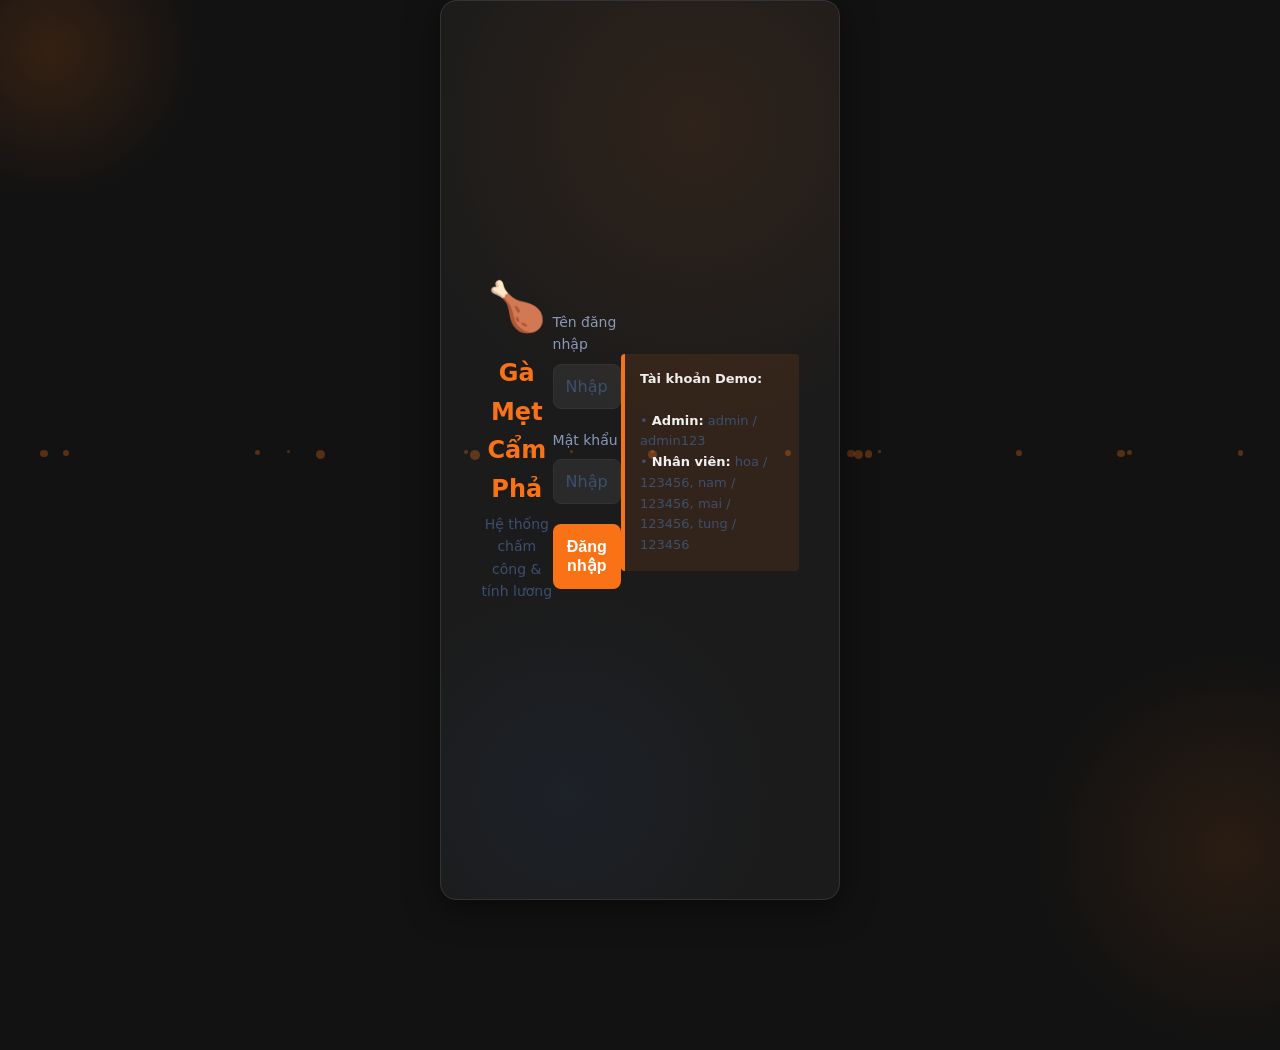
<file: settings.html>
<!DOCTYPE html>
<html lang="vi">
<head>
  <meta charset="UTF-8">
  <meta name="viewport" content="width=device-width, initial-scale=1.0">
  <title>Cài đặt hệ thống - Gà Mẹt Cẩm Phả</title>
  <link rel="stylesheet" href="css/style.css">
  <link rel="stylesheet" href="https://cdnjs.cloudflare.com/ajax/libs/font-awesome/6.4.0/css/all.min.css">
</head>
<body class="app-layout">

  <!-- Sidebar -->
  <aside class="sidebar" id="sidebar">
    <div class="sidebar-brand">
      <div class="brand-logo">
        <div class="brand-icon">🍗</div>
        <div><div class="brand-name">Gà Mẹt Cẩm Phả</div><div class="brand-sub">Quản lý nhân sự</div></div>
      </div>
    </div>
    <nav class="sidebar-nav">
      <div class="nav-label">Tổng quan</div>
      <a href="dashboard.html" class="nav-item"><i class="fas fa-th-large"></i> Dashboard</a>
      <div class="nav-label">Nhân sự</div>
      <a href="employees.html" class="nav-item admin-only"><i class="fas fa-users"></i> Nhân viên</a>
      <a href="attendance.html" class="nav-item"><i class="fas fa-clock"></i> Chấm công</a>
      <a href="my_payroll.html" class="nav-item"><i class="fas fa-wallet"></i> Lương của tôi</a>
      <a href="contracts.html" class="nav-item"><i class="fas fa-file-signature"></i> Hợp đồng lao động</a>
      
      <div class="nav-label admin-only">Tài chính</div>
      <a href="payroll.html" class="nav-item admin-only"><i class="fas fa-money-bill-wave"></i> Tính lương (Admin)</a>
      <div class="nav-label admin-only">Hệ thống</div>
      <a href="reports.html" class="nav-item admin-only"><i class="fas fa-file-export"></i> Báo cáo & Xuất file</a>
      <a href="settings.html" class="nav-item active admin-only"><i class="fas fa-cog"></i> Cài đặt</a>
    </nav>
    <div class="sidebar-footer">
      <div class="user-panel">
        <div class="avatar" id="sidebarAvatar">?</div>
        <div class="user-meta"><div class="user-name" id="sidebarName">...</div><div class="user-role" id="sidebarRole">...</div></div>
        <i class="fas fa-sign-out-alt" style="color:var(--text-muted);font-size:14px;cursor:pointer;" onclick="Auth.logout()" title="Đăng xuất"></i>
      </div>
    </div>
  </aside>
  <div class="sidebar-overlay" id="sidebarOverlay"></div>

  <!-- Main Content -->
  <main class="main-content">
    <header class="page-header">
      <div class="header-left">
        <button class="hamburger" id="hamburger"><i class="fas fa-bars"></i></button>
        <div class="page-title">Cài đặt</div>
        <div class="page-subtitle">Cấu hình hệ thống Gà Mẹt Cẩm Phả</div>
      </div>
    </header>

    <div class="page-body">
      
      <!-- Section 0: Store Management -->
      <div class="card" style="margin-bottom: 1.5rem;">
        <div class="card-header">
          <div>
            <h3 class="card-title"><i class="fas fa-store"></i> Quản lý Cơ sở Kinh doanh</h3>
            <div class="card-subtitle">Quản lý danh sách chi nhánh, địa chỉ, số điện thoại và trạng thái hoạt động</div>
          </div>
          <button class="btn btn-primary" onclick="openAddStoreModal()"><i class="fas fa-plus"></i> Thêm cơ sở kinh doanh</button>
        </div>
        <div class="table-wrapper">
          <table class="table">
            <thead>
              <tr>
                <th>Mã cơ sở</th>
                <th>Tên cơ sở kinh doanh</th>
                <th>Địa chỉ</th>
                <th>Số điện thoại</th>
                <th>Trạng thái</th>
                <th style="text-align:right">Hành động</th>
              </tr>
            </thead>
            <tbody id="storesTableBody">
              <!-- Rendered dynamically -->
            </tbody>
          </table>
        </div>
      </div>

      <!-- Section 1: Policy -->
      <div class="card" style="margin-bottom: 1.5rem;">
        <div class="card-header">
          <h3 class="card-title"><i class="fas fa-balance-scale"></i> Chính sách chấm công</h3>
        </div>
        <div class="card-body">
          <form id="policyForm" onsubmit="savePolicy(event)">
            <div class="form-row-3">
              <div class="form-group">
                <label class="form-label">Số lần được phép đi muộn/tháng (X)</label>
                <input type="number" id="polLateAllowed" class="form-control" value="5" min="0">
              </div>
              <div class="form-group">
                <label class="form-label">Số phút ân hạn (Y)</label>
                <input type="number" id="polGraceMins" class="form-control" value="15" min="0">
              </div>
              <div class="form-group">
                <label class="form-label">Phạt / lần vi phạm (Z) - VNĐ</label>
                <input type="number" id="polPenaltyAmt" class="form-control" value="50000" min="0" step="1000">
              </div>
            </div>
            
            <div class="alert-banner info" style="margin-bottom: 1rem;">
              <i class="fas fa-info-circle"></i> 
              <span id="policyHint">Nhân viên được phép đi muộn hoặc về sớm X lần/tháng. Từ lần thứ (X+1), nếu đi muộn/về sớm ≥ Y phút, bị trừ Zđ/lần</span>
            </div>
            
            <button type="submit" class="btn btn-primary"><i class="fas fa-save"></i> Lưu chính sách</button>
          </form>
        </div>
      </div>

      <!-- Section WiFi: Chấm công bằng WiFi -->
      <div class="card" style="margin-bottom: 1.5rem;">
        <div class="card-header">
          <div>
            <h3 class="card-title"><i class="fas fa-wifi"></i> Chấm công bằng WiFi</h3>
            <div class="card-subtitle">Chỉ cho phép chấm công khi nhân viên đang kết nối WiFi của quán</div>
          </div>
          <!-- Toggle switch -->
          <label style="display:flex;align-items:center;gap:10px;cursor:pointer;font-size:13px;font-weight:600;color:var(--text-secondary)">
            <span id="wifiToggleLabel">Tắt</span>
            <div style="position:relative;width:44px;height:24px" onclick="toggleWifi()">
              <input type="checkbox" id="wifiEnabled" style="opacity:0;width:0;height:0">
              <span id="wifiSlider" style="position:absolute;inset:0;background:var(--text-muted);border-radius:12px;transition:.3s;cursor:pointer"></span>
              <span id="wifiThumb" style="position:absolute;left:3px;top:3px;width:18px;height:18px;background:#fff;border-radius:50%;transition:.3s"></span>
            </div>
          </label>
        </div>

        <div id="wifiConfigSection">
          <div class="alert-banner info" style="margin-bottom:16px">
            <i class="fas fa-info-circle"></i>
            <span>Khi bật, nhân viên chỉ chấm công được khi điện thoại/máy tính đang kết nối WiFi của quán.
            Cách hoạt động: Hệ thống kiểm tra địa chỉ IP công cộng — khi dùng WiFi quán, IP sẽ trùng với IP đã đăng ký.</span>
          </div>

          <div class="form-row" style="margin-bottom:16px">
            <div class="form-group">
              <label class="form-label">Tên WiFi (hiển thị cho nhân viên)</label>
              <input type="text" id="wifiName" class="form-control" placeholder="VD: WiFi Gà Mẹt, VNPT_Office...">
            </div>
            <div class="form-group">
              <label class="form-label">IP công cộng của quán</label>
              <div style="display:flex;gap:8px">
                <input type="text" id="wifiAllowedIP" class="form-control" placeholder="VD: 14.187.x.x" readonly>
                <button class="btn btn-secondary" onclick="detectIP()" id="detectIPBtn" style="white-space:nowrap">
                  <i class="fas fa-search-location"></i> Lấy IP hiện tại
                </button>
              </div>
              <div class="form-hint">Bấm nút trên khi đang kết nối WiFi của quán để tự động điền IP.</div>
            </div>
          </div>

          <div style="display:flex;align-items:center;gap:12px;flex-wrap:wrap">
            <button class="btn btn-primary" onclick="saveWifiSettings()">
              <i class="fas fa-save"></i> Lưu cài đặt WiFi
            </button>
            <div id="wifiCurrentIPDisplay" style="font-size:13px;color:var(--text-muted)"></div>
          </div>
        </div>
      </div>

      <!-- Section 2: Shifts -->
      <div class="card" style="margin-bottom: 1.5rem;">
        <div class="card-header" style="display:flex; justify-content:space-between; align-items:center;">
          <h3 class="card-title"><i class="fas fa-business-time"></i> Quản lý ca làm việc</h3>
          <button class="btn btn-sm btn-primary" onclick="openShiftModal()"><i class="fas fa-plus"></i> Thêm ca</button>
        </div>
        <div class="table-wrapper">
          <table class="table">
            <thead>
              <tr>
                <th>Tên ca</th>
                <th>Giờ bắt đầu</th>
                <th>Giờ kết thúc</th>
                <th>Hành động</th>
              </tr>
            </thead>
            <tbody id="shiftsTableBody">
              <!-- Filled by JS -->
            </tbody>
          </table>
        </div>
      </div>

      <!-- Section 3: Holidays -->
      <div class="card" style="margin-bottom: 1.5rem;">
        <div class="card-header" style="display:flex; justify-content:space-between; align-items:center;">
          <h3 class="card-title"><i class="fas fa-calendar-star"></i> Ngày lễ</h3>
          <button class="btn btn-sm btn-primary" onclick="openHolidayModal()"><i class="fas fa-plus"></i> Thêm ngày lễ</button>
        </div>
        <div class="table-wrapper">
          <table class="table">
            <thead>
              <tr>
                <th>Ngày</th>
                <th>Tên ngày lễ</th>
                <th>Hệ số lương</th>
                <th>Hành động</th>
              </tr>
            </thead>
            <tbody id="holidaysTableBody">
              <!-- Filled by JS -->
            </tbody>
          </table>
        </div>
      </div>

      <!-- Section 4: Change Password -->
      <div class="card" style="margin-bottom: 1.5rem; max-width: 600px;">
        <div class="card-header">
          <h3 class="card-title"><i class="fas fa-key"></i> Đổi mật khẩu</h3>
        </div>
        <div class="card-body">
          <form id="pwdForm" onsubmit="changePassword(event)">
            <div class="form-group">
              <label class="form-label">Mật khẩu cũ</label>
              <input type="password" id="oldPwd" class="form-control" required>
            </div>
            <div class="form-group">
              <label class="form-label">Mật khẩu mới</label>
              <input type="password" id="newPwd" class="form-control" required>
            </div>
            <div class="form-group">
              <label class="form-label">Nhập lại mật khẩu mới</label>
              <input type="password" id="confNewPwd" class="form-control" required>
            </div>
            <button type="submit" class="btn btn-primary"><i class="fas fa-lock"></i> Đổi mật khẩu</button>
          </form>
        </div>
      </div>

    </div>
  </main>

  <!-- Modals -->
  <!-- Shift Modal -->
  <div class="modal-overlay" id="shiftModal">
    <div class="modal">
      <div class="modal-header">
        <h3 class="modal-title" id="shiftModalTitle">Thêm ca làm việc</h3>
        <button class="modal-close" onclick="Modal.close('shiftModal')"><i class="fas fa-times"></i></button>
      </div>
      <div class="modal-body">
        <form id="shiftForm">
          <input type="hidden" id="shiftId">
          <div class="form-group">
            <label class="form-label">Tên ca</label>
            <input type="text" id="shiftName" class="form-control" required placeholder="VD: Ca Sáng">
          </div>
          <div class="form-row">
            <div class="form-group" style="flex:1;">
              <label class="form-label">Giờ bắt đầu</label>
              <input type="time" id="shiftStart" class="form-control" required>
            </div>
            <div class="form-group" style="flex:1;">
              <label class="form-label">Giờ kết thúc</label>
              <input type="time" id="shiftEnd" class="form-control" required>
            </div>
          </div>
        </form>
      </div>
      <div class="modal-footer">
        <button class="btn btn-secondary" onclick="Modal.close('shiftModal')">Hủy</button>
        <button class="btn btn-primary" onclick="saveShift()"><i class="fas fa-save"></i> Lưu</button>
      </div>
    </div>
  </div>

  <!-- Holiday Modal -->
  <div class="modal-overlay" id="holidayModal">
    <div class="modal">
      <div class="modal-header">
        <h3 class="modal-title" id="holidayModalTitle">Thêm ngày lễ</h3>
        <button class="modal-close" onclick="Modal.close('holidayModal')"><i class="fas fa-times"></i></button>
      </div>
      <div class="modal-body">
        <form id="holidayForm">
          <input type="hidden" id="holidayId">
          <div class="form-group">
            <label class="form-label">Ngày</label>
            <input type="date" id="holDate" class="form-control" required>
          </div>
          <div class="form-group">
            <label class="form-label">Tên ngày lễ</label>
            <input type="text" id="holName" class="form-control" required placeholder="VD: Quốc Khánh">
          </div>
          <div class="form-group">
            <label class="form-label">Hệ số lương</label>
            <select id="holMulti" class="form-control">
              <option value="1.5">x1.5</option>
              <option value="2.0">x2.0</option>
              <option value="3.0">x3.0</option>
            </select>
          </div>
        </form>
      </div>
      <div class="modal-footer">
        <button class="btn btn-secondary" onclick="Modal.close('holidayModal')">Hủy</button>
        <button class="btn btn-primary" onclick="saveHoliday()"><i class="fas fa-save"></i> Lưu</button>
      </div>
    </div>
  </div>

  <!-- Modal Thêm/Sửa Cơ Sở Kinh Doanh -->
  <div class="modal-overlay" id="storeModal">
    <div class="modal" style="width: 580px; max-width:95%;">
      <div class="modal-header">
        <h3 class="modal-title" id="storeModalTitle">Thêm cơ sở kinh doanh</h3>
        <button class="modal-close" onclick="Modal.close('storeModal')"><i class="fas fa-times"></i></button>
      </div>
      <div class="modal-body" style="max-height: 75vh; overflow-y: auto;">
        <input type="hidden" id="storeId">
        
        <div style="font-weight:700; color:var(--accent); margin-bottom:10px; font-size:13.5px;"><i class="fas fa-store"></i> 1. THÔNG TIN CƠ BẢN CƠ SỞ</div>
        <div class="form-group" style="margin-bottom: 1rem;">
          <label class="form-label">Tên cơ sở kinh doanh <span style="color:var(--danger)">*</span></label>
          <input type="text" id="storeName" class="form-control" placeholder="VD: Gà Mẹt Cẩm Phả - Cơ Sở 5 (Vân Đồn)">
        </div>
        <div class="form-row-2" style="display:grid; grid-template-columns:1fr 1fr; gap:12px; margin-bottom: 1rem;">
          <div class="form-group" style="margin:0;">
            <label class="form-label">Mã cơ sở <span style="color:var(--danger)">*</span></label>
            <input type="text" id="storeCode" class="form-control" placeholder="VD: GMCP-05">
          </div>
          <div class="form-group" style="margin:0;">
            <label class="form-label">Số điện thoại</label>
            <input type="text" id="storePhone" class="form-control" placeholder="VD: 0905123456">
          </div>
        </div>
        <div class="form-group" style="margin-bottom: 1rem;">
          <label class="form-label">Địa chỉ cơ sở</label>
          <input type="text" id="storeAddress" class="form-control" placeholder="VD: Số 88 Khu phố 4, Vân Đồn, Quảng Ninh">
        </div>
        <div class="form-group" style="margin-bottom: 1.5rem;">
          <label class="form-label">Trạng thái hoạt động</label>
          <select id="storeActive" class="form-control">
            <option value="true">Đang hoạt động</option>
            <option value="false">Ngừng hoạt động</option>
          </select>
        </div>

        <div style="font-weight:700; color:var(--accent); margin-bottom:10px; font-size:13.5px; border-top:1px solid var(--border-color); padding-top:14px;"><i class="fas fa-location-arrow"></i> 2. CÀI ĐẶT GPS GEOFENCING CƠ SỞ</div>
        <div class="form-row-2" style="display:grid; grid-template-columns:1fr 1fr; gap:12px; margin-bottom:1rem;">
          <div class="form-group" style="margin:0;">
            <label class="form-label">Kiểm tra GPS</label>
            <select id="modalGpsEnabled" class="form-control">
              <option value="true">BẬT (Yêu cầu GPS trong bán kính)</option>
              <option value="false">TẮT (Không yêu cầu GPS)</option>
            </select>
          </div>
          <div class="form-group" style="margin:0;">
            <label class="form-label">Bán kính cho phép (mét)</label>
            <input type="number" id="modalGpsRadius" class="form-control" value="100" min="10" max="5000">
          </div>
        </div>

        <div style="background:var(--bg-lighter, rgba(255,255,255,0.03)); padding:12px; border-radius:8px; border:1px solid var(--border-color); margin-bottom:1.5rem;">
          <div style="display:flex; justify-content:space-between; align-items:center; margin-bottom:8px;">
            <span style="font-size:12.5px; font-weight:600;"><i class="fas fa-crosshairs"></i> Tọa độ GPS của cơ sở</span>
            <button type="button" class="btn btn-sm btn-success" onclick="getAdminCurrentGpsModal()"><i class="fas fa-location-arrow"></i> 📍 Lấy GPS hiện tại</button>
          </div>
          <div class="form-row-2" style="display:grid; grid-template-columns:1fr 1fr; gap:12px;">
            <input type="text" id="modalGpsLat" class="form-control" placeholder="Vĩ độ (Lat)" style="font-size:13px;">
            <input type="text" id="modalGpsLng" class="form-control" placeholder="Kinh độ (Lng)" style="font-size:13px;">
          </div>
        </div>

        <div style="font-weight:700; color:var(--accent); margin-bottom:10px; font-size:13.5px; border-top:1px solid var(--border-color); padding-top:14px;"><i class="fas fa-wifi"></i> 3. CÀI ĐẶT WIFI CHẤM CÔNG CƠ SỞ</div>
        <div class="form-group" style="margin-bottom: 1rem;">
          <label class="form-label">Kiểm tra WiFi quán</label>
          <select id="modalWifiEnabled" class="form-control">
            <option value="false">TẮT (Không bắt buộc WiFi)</option>
            <option value="true">BẬT (Yêu cầu kết nối WiFi quán)</option>
          </select>
        </div>
        <div class="form-row-2" style="display:grid; grid-template-columns:1fr 1fr; gap:12px;">
          <div class="form-group" style="margin:0;">
            <label class="form-label">Tên WiFi (SSID)</label>
            <input type="text" id="modalWifiName" class="form-control" placeholder="VD: WiFi Ga Met CS5">
          </div>
          <div class="form-group" style="margin:0;">
            <div style="display:flex; justify-content:space-between; align-items:center; margin-bottom:4px;">
              <label class="form-label" style="margin:0;">IP công cộng</label>
              <button type="button" class="btn btn-xs btn-ghost" onclick="fetchPublicIpForModal()" style="font-size:11px; padding:0 4px; color:var(--info);">⚡ Lấy IP hiện tại</button>
            </div>
            <input type="text" id="modalAllowedIP" class="form-control" placeholder="VD: 113.190.12.34">
          </div>
        </div>

      </div>
      <div class="modal-footer">
        <button class="btn btn-secondary" onclick="Modal.close('storeModal')">Hủy</button>
        <button class="btn btn-primary" onclick="saveStoreModal()"><i class="fas fa-save"></i> Lưu thông tin cơ sở</button>
      </div>
    </div>
  </div>

  <!-- Modal Thiết Lập Vị Trí GPS Cơ Sở -->
  <div class="modal-overlay" id="storeGpsModal">
    <div class="modal" style="width: 540px; max-width:95%;">
      <div class="modal-header">
        <h3 class="modal-title" id="storeGpsModalTitle">Thiết lập vị trí GPS chấm công</h3>
        <button class="modal-close" onclick="Modal.close('storeGpsModal')"><i class="fas fa-times"></i></button>
      </div>
      <div class="modal-body">
        <input type="hidden" id="gpsStoreId">
        
        <div class="alert-banner info" style="margin-bottom: 1rem;">
          <i class="fas fa-info-circle"></i>
          <span>Khi bật GPS, nhân viên chỉ chấm công được khi đứng trong bán kính cho phép quanh vị trí cơ sở.</span>
        </div>

        <div class="form-group" style="margin-bottom: 1rem;">
          <label class="form-label">Yêu cầu GPS chấm công</label>
          <select id="gpsEnabledSelect" class="form-control">
            <option value="true">BẬT (Bắt buộc GPS trong bán kính)</option>
            <option value="false">TẮT (Cho phép chấm công không cần GPS)</option>
          </select>
        </div>

        <div class="form-group" style="margin-bottom: 1rem;">
          <label class="form-label">Bán kính chấm công cho phép (mét) <span style="color:var(--danger)">*</span></label>
          <input type="number" id="gpsRadiusMeters" class="form-control" value="100" min="10" max="5000">
          <small style="color:var(--text-muted);display:block;margin-top:4px;">Mặc định 100m. Cho phép nhân viên chấm công khi đứng trong khoảng cách này.</small>
        </div>

        <div style="background:var(--bg-lighter, rgba(255,255,255,0.03)); padding:14px; border-radius:8px; border:1px solid var(--border-color); margin-bottom:1rem;">
          <div style="display:flex; justify-content:space-between; align-items:center; margin-bottom:10px;">
            <strong style="font-size:13.5px;"><i class="fas fa-crosshairs"></i> Tọa độ vị trí quán</strong>
            <button type="button" class="btn btn-sm btn-success" onclick="getAdminCurrentGps()"><i class="fas fa-location-arrow"></i> 📍 Lấy GPS hiện tại của tôi</button>
          </div>

          <div class="form-row-2" style="display:grid; grid-template-columns:1fr 1fr; gap:12px;">
            <div class="form-group" style="margin:0;">
              <label class="form-label" style="font-size:12px;">Vĩ độ (Latitude)</label>
              <input type="text" id="gpsLat" class="form-control" placeholder="Ví dụ: 21.012345">
            </div>
            <div class="form-group" style="margin:0;">
              <label class="form-label" style="font-size:12px;">Kinh độ (Longitude)</label>
              <input type="text" id="gpsLng" class="form-control" placeholder="Ví dụ: 107.345678">
            </div>
          </div>
        </div>
      </div>
      <div class="modal-footer">
        <button class="btn btn-secondary" onclick="Modal.close('storeGpsModal')">Hủy</button>
        <button class="btn btn-primary" onclick="saveStoreGpsModal()"><i class="fas fa-save"></i> Xác nhận & Lưu tọa độ</button>
      </div>
    </div>
  </div>

  <script src="js/db.js"></script>
  <script src="js/utils.js"></script>
  <script src="js/storage.js"></script>
  <script src="js/auth.js"></script>
  <script src="js/seed.js"></script>
  <script src="js/attendance.js"></script>
  <script src="js/payroll.js"></script>
  <script src="js/export.js"></script>
  <script>
    // Init
    seedData();
    const session = requireAdmin();
    if (session) {
      document.getElementById('sidebarName').textContent = session.name;
      document.getElementById('sidebarRole').textContent = (session.role === 'SUPER_ADMIN' ? 'Quản Lý Tổng' : (session.role === 'STORE_MANAGER' ? 'Quản Lý Cơ Sở' : 'Nhân Viên'));
      document.getElementById('sidebarAvatar').textContent = Utils.initials(session.name);
      
      if (typeof initHeaderStoreAndNotifications === 'function') {
        initHeaderStoreAndNotifications(() => {
          initPage();
        });
      }
      
      initSidebar();
      initPage();
    }

    function initPage() {
      // Load Policy
      const settings = Storage.getSettings();
      document.getElementById('polLateAllowed').value = settings.latePolicy ? settings.latePolicy.freePassesPerMonth : 5;
      document.getElementById('polGraceMins').value = settings.latePolicy ? settings.latePolicy.minLateMinutes : 15;
      document.getElementById('polPenaltyAmt').value = settings.latePolicy ? settings.latePolicy.deductionPerOccurrence : 50000;
      
      updatePolicyHint();
      
      document.getElementById('polLateAllowed').addEventListener('input', updatePolicyHint);
      document.getElementById('polGraceMins').addEventListener('input', updatePolicyHint);
      document.getElementById('polPenaltyAmt').addEventListener('input', updatePolicyHint);

      renderStores();
      initWifiSection();
      renderShifts();
      renderHolidays();
    }

    // ── Stores Management ─────────────────────────────────────────────────────
    function renderStores() {
      const tbody = document.getElementById('storesTableBody');
      if (!tbody) return;
      
      const stores = Storage.getStores();
      if (stores.length === 0) {
        tbody.innerHTML = '<tr><td colspan="6" style="text-align:center;color:var(--text-muted)">Chưa có cơ sở kinh doanh nào.</td></tr>';
        return;
      }

      tbody.innerHTML = stores.map(s => {
        const isActive = s.active !== false;
        const statusBadge = isActive
          ? '<span class="badge badge-success"><i class="fas fa-check-circle"></i> Đang hoạt động</span>'
          : '<span class="badge badge-neutral"><i class="fas fa-ban"></i> Ngừng hoạt động</span>';
        
        return `
          <tr>
            <td><strong>${s.code || '---'}</strong></td>
            <td>${s.name} ${s.isPrimary ? '<span class="badge badge-info" style="font-size:10px;margin-left:4px;">Cơ sở chính</span>' : ''}</td>
            <td>${s.address || 'Chưa cập nhật'}</td>
            <td>${s.phone || 'Chưa cập nhật'}</td>
            <td>${statusBadge}</td>
            <td style="text-align:right">
              <button class="btn btn-sm ${s.gpsEnabled ? 'btn-success' : 'btn-outline'}" onclick="openGpsModal('${s.id}')" title="Thiết lập vị trí GPS chấm công" style="margin-right:4px;">
                <i class="fas fa-location-arrow"></i> ${s.gpsEnabled ? `GPS (${s.radiusMeters || 100}m)` : 'Vị trí GPS'}
              </button>
              <button class="btn btn-sm btn-ghost" onclick="openEditStoreModal('${s.id}')" title="Sửa thông tin"><i class="fas fa-edit"></i> Sửa</button>
              <button class="btn btn-sm ${isActive ? 'btn-outline' : 'btn-success'}" onclick="toggleStoreStatus('${s.id}')" style="margin-left:4px;" title="Chuyển trạng thái">
                <i class="fas ${isActive ? 'fa-power-off' : 'fa-play'}"></i> ${isActive ? 'Tắt' : 'Bật'}
              </button>
            </td>
          </tr>
        `;
      }).join('');
    }

    function openAddStoreModal() {
      document.getElementById('storeModalTitle').textContent = 'Thêm cơ sở kinh doanh mới';
      document.getElementById('storeId').value = '';
      document.getElementById('storeName').value = '';
      document.getElementById('storeCode').value = 'GMCP-0' + (Storage.getStores().length + 1);
      document.getElementById('storeAddress').value = '';
      document.getElementById('storePhone').value = '';
      document.getElementById('storeActive').value = 'true';

      // Reset GPS & WiFi settings
      document.getElementById('modalGpsEnabled').value = 'false';
      document.getElementById('modalGpsRadius').value = '100';
      document.getElementById('modalGpsLat').value = '';
      document.getElementById('modalGpsLng').value = '';
      document.getElementById('modalWifiEnabled').value = 'false';
      document.getElementById('modalWifiName').value = '';
      document.getElementById('modalAllowedIP').value = '';

      Modal.open('storeModal');
    }

    function openEditStoreModal(id) {
      const store = Storage.getStore(id);
      if (!store) return;
      document.getElementById('storeModalTitle').textContent = 'Chỉnh sửa cơ sở kinh doanh';
      document.getElementById('storeId').value = store.id;
      document.getElementById('storeName').value = store.name || '';
      document.getElementById('storeCode').value = store.code || '';
      document.getElementById('storeAddress').value = store.address || '';
      document.getElementById('storePhone').value = store.phone || '';
      document.getElementById('storeActive').value = store.active !== false ? 'true' : 'false';

      // Load store GPS & WiFi settings
      document.getElementById('modalGpsEnabled').value = store.gpsEnabled ? 'true' : 'false';
      document.getElementById('modalGpsRadius').value = store.radiusMeters || 100;
      document.getElementById('modalGpsLat').value = store.lat || '';
      document.getElementById('modalGpsLng').value = store.lng || '';
      document.getElementById('modalWifiEnabled').value = store.wifiEnabled ? 'true' : 'false';
      document.getElementById('modalWifiName').value = store.wifiName || '';
      document.getElementById('modalAllowedIP').value = store.allowedIP || '';

      Modal.open('storeModal');
    }

    function getAdminCurrentGpsModal() {
      if (!navigator.geolocation) {
        Toast.error('Trình duyệt không hỗ trợ định vị GPS!');
        return;
      }
      Toast.info('Đang xin quyền và lấy GPS hiện tại...');
      navigator.geolocation.getCurrentPosition(
        (pos) => {
          const lat = pos.coords.latitude.toFixed(6);
          const lng = pos.coords.longitude.toFixed(6);
          document.getElementById('modalGpsLat').value = lat;
          document.getElementById('modalGpsLng').value = lng;
          Toast.success(`Đã lấy vị trí GPS thành công!\nVĩ độ: ${lat}\nKinh độ: ${lng}`);
        },
        (err) => Toast.error('Không thể lấy vị trí GPS từ thiết bị.'),
        { enableHighAccuracy: true, timeout: 10000, maximumAge: 0 }
      );
    }

    async function fetchPublicIpForModal() {
      Toast.info('Đang lấy IP công cộng...');
      const ip = await Attendance.fetchPublicIP();
      if (ip) {
        document.getElementById('modalAllowedIP').value = ip;
        Toast.success('Đã lấy IP công cộng thành công: ' + ip);
      } else {
        Toast.error('Không thể lấy IP công cộng. Vui lòng tự nhập.');
      }
    }

    function saveStoreModal() {
      const id = document.getElementById('storeId').value;
      const name = document.getElementById('storeName').value.trim();
      const code = document.getElementById('storeCode').value.trim();
      const address = document.getElementById('storeAddress').value.trim();
      const phone = document.getElementById('storePhone').value.trim();
      const active = document.getElementById('storeActive').value === 'true';

      if (!name) {
        Toast.warning('Vui lòng nhập Tên cơ sở kinh doanh');
        return;
      }
      if (!code) {
        Toast.warning('Vui lòng nhập Mã cơ sở');
        return;
      }

      const storeData = {
        id: id || ('store-' + Date.now()),
        code,
        name,
        address,
        phone,
        active
      };

      Storage.saveStore(storeData);
      Toast.success(id ? 'Cập nhật cơ sở thành công!' : 'Thêm cơ sở kinh doanh thành công!');
      Modal.close('storeModal');
      renderStores();

      // Refresh store dropdown on header if available
      if (typeof initHeaderStoreAndNotifications === 'function') {
        initHeaderStoreAndNotifications();
      }
    }

    function toggleStoreStatus(id) {
      const store = Storage.getStore(id);
      if (!store) return;

      const newStatus = store.active === false ? true : false;
      store.active = newStatus;
      Storage.saveStore(store);

      Toast.info(`Đã ${newStatus ? 'bật hoạt động' : 'ngừng hoạt động'} cơ sở ${store.name}`);
      renderStores();

      if (typeof initHeaderStoreAndNotifications === 'function') {
        initHeaderStoreAndNotifications();
      }
    }

    // ── GPS Geofencing Admin Setup ──────────────────────────────────────────
    function openGpsModal(storeId) {
      const store = Storage.getStore(storeId);
      if (!store) return;

      document.getElementById('gpsStoreId').value = store.id;
      document.getElementById('storeGpsModalTitle').textContent = `Thiết lập vị trí GPS - ${store.name}`;
      document.getElementById('gpsEnabledSelect').value = store.gpsEnabled ? 'true' : 'false';
      document.getElementById('gpsRadiusMeters').value = store.radiusMeters || 100;
      document.getElementById('gpsLat').value = store.lat || '';
      document.getElementById('gpsLng').value = store.lng || '';

      Modal.open('storeGpsModal');
    }

    function getAdminCurrentGps() {
      if (!navigator.geolocation) {
        Toast.error('Trình duyệt của bạn không hỗ trợ định vị GPS!');
        return;
      }

      Toast.info('Đang xin quyền và lấy vị trí GPS hiện tại...');
      navigator.geolocation.getCurrentPosition(
        (pos) => {
          const lat = pos.coords.latitude.toFixed(6);
          const lng = pos.coords.longitude.toFixed(6);
          document.getElementById('gpsLat').value = lat;
          document.getElementById('gpsLng').value = lng;
          Toast.success(`Đã lấy vị trí GPS thành công!\nVĩ độ: ${lat}\nKinh độ: ${lng}\n\nBấm "Xác nhận & Lưu tọa độ" để lưu.`);
        },
        (err) => {
          let msg = 'Không thể lấy vị trí GPS từ thiết bị.';
          if (err.code === err.PERMISSION_DENIED) {
            msg = 'Vui lòng cho phép truy cập vị trí (GPS) trên thiết bị!';
          } else if (err.code === err.POSITION_UNAVAILABLE) {
            msg = 'Tín hiệu GPS chưa sẵn sàng. Vui lòng thử lại!';
          } else if (err.code === err.TIMEOUT) {
            msg = 'Hết thời gian lấy GPS. Vui lòng thử lại!';
          }
          Toast.error(msg);
        },
        { enableHighAccuracy: true, timeout: 10000, maximumAge: 0 }
      );
    }

    function saveStoreGpsModal() {
      const storeId = document.getElementById('gpsStoreId').value;
      const store = Storage.getStore(storeId);
      if (!store) return;

      const gpsEnabled = document.getElementById('gpsEnabledSelect').value === 'true';
      const radiusMeters = Number(document.getElementById('gpsRadiusMeters').value) || 100;
      const latStr = document.getElementById('gpsLat').value.trim();
      const lngStr = document.getElementById('gpsLng').value.trim();

      if (gpsEnabled && (!latStr || !lngStr)) {
        Toast.warning('Khi BẬT GPS chấm công, vui lòng lấy hoặc nhập Tọa độ (Vĩ độ & Kinh độ)');
        return;
      }

      store.gpsEnabled = gpsEnabled;
      store.radiusMeters = radiusMeters;
      store.lat = latStr ? Number(latStr) : null;
      store.lng = lngStr ? Number(lngStr) : null;

      Storage.saveStore(store);
      Toast.success(`Đã lưu vị trí GPS cho cơ sở ${store.name}!`);
      Modal.close('storeGpsModal');
      renderStores();
    }

    // ── WiFi Settings ─────────────────────────────────────────────────────────
    function initWifiSection() {
      const settings = Storage.getSettings();
      const cfg = settings.wifiCheck || { enabled: false, allowedIP: '', wifiName: '' };
      const enabled = cfg.enabled;
      document.getElementById('wifiEnabled').checked = enabled;
      document.getElementById('wifiName').value = cfg.wifiName || '';
      document.getElementById('wifiAllowedIP').value = cfg.allowedIP || '';
      updateWifiToggleUI(enabled);
    }

    function toggleWifi() {
      const cb = document.getElementById('wifiEnabled');
      cb.checked = !cb.checked;
      updateWifiToggleUI(cb.checked);
    }

    function updateWifiToggleUI(enabled) {
      const slider = document.getElementById('wifiSlider');
      const thumb = document.getElementById('wifiThumb');
      const label = document.getElementById('wifiToggleLabel');
      if (enabled) {
        slider.style.background = 'var(--accent)';
        thumb.style.left = '23px';
        label.textContent = 'Bật';
        label.style.color = 'var(--accent)';
      } else {
        slider.style.background = 'var(--text-muted)';
        thumb.style.left = '3px';
        label.textContent = 'Tắt';
        label.style.color = 'var(--text-secondary)';
      }
    }

    async function detectIP() {
      const btn = document.getElementById('detectIPBtn');
      const display = document.getElementById('wifiCurrentIPDisplay');
      btn.disabled = true;
      btn.innerHTML = '<i class="fas fa-spinner fa-spin"></i> Đang lấy IP...';
      display.textContent = '';
      
      const ip = await Attendance.fetchPublicIP();
      btn.disabled = false;
      btn.innerHTML = '<i class="fas fa-search-location"></i> Lấy IP hiện tại';
      
      if (ip) {
        document.getElementById('wifiAllowedIP').value = ip;
        display.innerHTML = `<i class="fas fa-check-circle" style="color:var(--success)"></i> IP hiện tại: <strong>${ip}</strong> — Đã điền vào ô. Nhấn 'Lưu' để đăng ký.`;
        Toast.info('IP đã được điền — nhấn Lưu cài đặt WiFi để hoàn tất.');
      } else {
        display.innerHTML = `<i class="fas fa-times-circle" style="color:var(--danger)"></i> Không lấy được IP. Kiểm tra kết nối mạng.`;
        Toast.error('Không thể xác định IP. Hãy kiểm tra kết nối Internet.');
      }
    }

    function saveWifiSettings() {
      const enabled = document.getElementById('wifiEnabled').checked;
      const allowedIP = document.getElementById('wifiAllowedIP').value.trim();
      const wifiName = document.getElementById('wifiName').value.trim();

      if (enabled && !allowedIP) {
        Toast.warning('Vui lòng nhấn “Lấy IP hiện tại” khi đang dùng WiFi quán rồi mới bật.');
        return;
      }

      const settings = Storage.getSettings();
      settings.wifiCheck = { enabled, allowedIP, wifiName };
      Storage.saveSettings(settings);
      Toast.success(enabled
        ? `Đã bật chấm công WiFi. IP quán: ${allowedIP}`
        : 'Chấm công WiFi đã tắt.');
    }

    function updatePolicyHint() {
      const x = document.getElementById('polLateAllowed').value || 0;
      const y = document.getElementById('polGraceMins').value || 0;
      const z = Utils.currency(document.getElementById('polPenaltyAmt').value || 0);
      document.getElementById('policyHint').textContent = `Nhân viên được phép đi muộn hoặc về sớm ${x} lần/tháng. Từ lần thứ (${parseInt(x)+1}), nếu đi muộn/về sớm ≥ ${y} phút, bị trừ ${z}/lần`;
    }

    function savePolicy(e) {
      e.preventDefault();
      const settings = Storage.getSettings();
      settings.latePolicy = {
        freePassesPerMonth: parseInt(document.getElementById('polLateAllowed').value) || 0,
        minLateMinutes: parseInt(document.getElementById('polGraceMins').value) || 0,
        deductionPerOccurrence: parseInt(document.getElementById('polPenaltyAmt').value) || 0
      };
      
      Storage.saveSettings(settings);
      Toast.success('Đã lưu chính sách chấm công!');
    }

    // --- Shifts ---
    function renderShifts() {
      const shifts = Storage.getShifts();
      const tbody = document.getElementById('shiftsTableBody');
      tbody.innerHTML = '';
      
      shifts.forEach(s => {
        tbody.innerHTML += `
          <tr>
            <td><strong>${s.name}</strong></td>
            <td>${s.startTime}</td>
            <td>${s.endTime}</td>
            <td>
              <button class="btn btn-sm btn-icon btn-secondary" onclick="editShift('${s.id}')"><i class="fas fa-edit"></i></button>
              <button class="btn btn-sm btn-icon btn-danger" onclick="delShift('${s.id}')"><i class="fas fa-trash"></i></button>
            </td>
          </tr>
        `;
      });
    }

    function openShiftModal(id = null) {
      const modalForm = document.getElementById('shiftForm');
      modalForm.reset();
      
      if (id) {
        document.getElementById('shiftModalTitle').textContent = 'Sửa ca làm việc';
        const shift = Storage.getShift(id);
        if (shift) {
          document.getElementById('shiftId').value = shift.id;
          document.getElementById('shiftName').value = shift.name;
          document.getElementById('shiftStart').value = shift.startTime;
          document.getElementById('shiftEnd').value = shift.endTime;
        }
      } else {
        document.getElementById('shiftModalTitle').textContent = 'Thêm ca làm việc';
        document.getElementById('shiftId').value = '';
      }
      
      Modal.open('shiftModal');
    }

    function editShift(id) {
      openShiftModal(id);
    }

    function saveShift() {
      const id = document.getElementById('shiftId').value;
      const name = document.getElementById('shiftName').value;
      const start = document.getElementById('shiftStart').value;
      const end = document.getElementById('shiftEnd').value;
      
      if (!name || !start || !end) {
        Toast.warning('Vui lòng nhập đủ thông tin');
        return;
      }
      
      const shift = {
        id: id || Utils.uuid(),
        name,
        startTime: start,
        endTime: end
      };
      
      Storage.saveShift(shift);
      Modal.close('shiftModal');
      Toast.success('Đã lưu ca làm việc');
      renderShifts();
    }

    async function delShift(id) {
      if (await confirm('Bạn có chắc chắn muốn xóa ca này? Các nhân viên đang dùng ca này có thể bị ảnh hưởng.', 'Xóa ca làm việc?')) {
        Storage.deleteShift(id);
        Toast.success('Đã xóa ca làm việc');
        renderShifts();
      }
    }

    // --- Holidays ---
    function renderHolidays() {
      const hols = Storage.getHolidays();
      const tbody = document.getElementById('holidaysTableBody');
      tbody.innerHTML = '';
      
      hols.forEach(h => {
        tbody.innerHTML += `
          <tr>
            <td>${Utils.formatDate(h.date)}</td>
            <td><strong>${h.name}</strong></td>
            <td><span class="badge badge-accent">x${h.multiplier}</span></td>
            <td>
              <button class="btn btn-sm btn-icon btn-danger" onclick="delHoliday('${h.id}')"><i class="fas fa-trash"></i></button>
            </td>
          </tr>
        `;
      });
      if (hols.length === 0) {
        tbody.innerHTML = '<tr><td colspan="4" class="text-center text-muted">Chưa có ngày lễ nào</td></tr>';
      }
    }

    function openHolidayModal() {
      document.getElementById('holidayForm').reset();
      document.getElementById('holidayId').value = '';
      Modal.open('holidayModal');
    }

    function saveHoliday() {
      const date = document.getElementById('holDate').value;
      const name = document.getElementById('holName').value;
      const multi = parseFloat(document.getElementById('holMulti').value);
      
      if (!date || !name) {
        Toast.warning('Vui lòng nhập đủ thông tin');
        return;
      }
      
      const hol = {
        id: Utils.uuid(),
        date,
        name,
        multiplier: multi
      };
      
      Storage.saveHoliday(hol);
      Modal.close('holidayModal');
      Toast.success('Đã thêm ngày lễ');
      renderHolidays();
    }

    async function delHoliday(id) {
      if (await confirm('Bạn có chắc chắn muốn xóa ngày lễ này?', 'Xóa ngày lễ?')) {
        Storage.deleteHoliday(id);
        Toast.success('Đã xóa ngày lễ');
        renderHolidays();
      }
    }

    // --- Password ---
    function changePassword(e) {
      e.preventDefault();
      const oldP = document.getElementById('oldPwd').value;
      const newP = document.getElementById('newPwd').value;
      const conf = document.getElementById('confNewPwd').value;
      
      if (newP !== conf) {
        Toast.error('Mật khẩu mới không khớp!');
        return;
      }
      
      if (Auth.changePassword) {
         const ok = Auth.changePassword(session.employeeId, oldP, newP);
         if (ok) {
           Toast.success('Đổi mật khẩu thành công!');
           document.getElementById('pwdForm').reset();
         } else {
           Toast.error('Mật khẩu cũ không đúng!');
         }
      } else {
         Toast.info('Tính năng đang được phát triển (API Auth.changePassword)');
      }
    }
  </script>
</body>
</html>
</file>
<file: css/style.css>
@import url('https://fonts.googleapis.com/css2?family=Inter:wght@300;400;500;600;700;800&display=swap');

:root {
  --bg-primary: #080d1a;
  --bg-secondary: #0d1425;
  --bg-card: rgba(255,255,255,0.04);
  --bg-card-hover: rgba(255,255,255,0.07);
  --border: rgba(255,255,255,0.07);
  --border-hover: rgba(255,255,255,0.14);

  --accent: #f97316;
  --accent-light: #fb923c;
  --accent-dark: #ea580c;
  --accent-glow: rgba(249,115,22,0.12);

  --text-primary: #f0f4ff;
  --text-secondary: #8899bb;
  --text-muted: #3d4f6e;

  --success: #22c55e;
  --success-bg: rgba(34,197,94,0.1);
  --warning: #f59e0b;
  --warning-bg: rgba(245,158,11,0.1);
  --danger: #ef4444;
  --danger-bg: rgba(239,68,68,0.1);
  --info: #3b82f6;
  --info-bg: rgba(59,130,246,0.1);

  --sidebar-width: 256px;
  --header-height: 66px;
  --radius-sm: 8px;
  --radius-md: 12px;
  --radius-lg: 16px;
  --radius-xl: 22px;

  --shadow-sm: 0 1px 4px rgba(0,0,0,.35);
  --shadow-md: 0 4px 20px rgba(0,0,0,.45);
  --shadow-lg: 0 12px 48px rgba(0,0,0,.55);
  --shadow-accent: 0 0 32px rgba(249,115,22,.22);
}

*{margin:0;padding:0;box-sizing:border-box}

body{
  font-family:'Inter',-apple-system,BlinkMacSystemFont,sans-serif;
  background:var(--bg-primary);
  color:var(--text-primary);
  min-height:100vh;
  -webkit-font-smoothing:antialiased;
  line-height:1.6;
}

/* ── Scrollbar ── */
::-webkit-scrollbar{width:5px;height:5px}
::-webkit-scrollbar-track{background:transparent}
::-webkit-scrollbar-thumb{background:var(--border-hover);border-radius:3px}

/* ── Layout ── */
.app-layout{display:flex;min-height:100vh}

/* ── Sidebar ── */
.sidebar{
  width:var(--sidebar-width);
  background:var(--bg-secondary);
  border-right:1px solid var(--border);
  display:flex;flex-direction:column;
  position:fixed;top:0;left:0;height:100vh;
  z-index:200;transition:transform .3s ease;
}

.sidebar-brand{
  padding:20px 18px;
  border-bottom:1px solid var(--border);
}
.brand-logo{
  display:flex;align-items:center;gap:12px;
}
.brand-icon{
  width:44px;height:44px;
  background:linear-gradient(135deg,var(--accent),var(--accent-dark));
  border-radius:var(--radius-md);
  display:flex;align-items:center;justify-content:center;
  font-size:22px;flex-shrink:0;
  box-shadow:var(--shadow-accent);
}
.brand-name{font-size:14px;font-weight:700;line-height:1.2}
.brand-sub{font-size:11px;color:var(--text-muted);margin-top:2px}

.sidebar-nav{flex:1;padding:14px 10px;overflow-y:auto}
.nav-label{
  font-size:9.5px;font-weight:700;
  color:var(--text-muted);text-transform:uppercase;letter-spacing:1.2px;
  padding:10px 10px 4px;margin-top:4px;
}
.nav-item{
  display:flex;align-items:center;gap:11px;
  padding:9px 12px;border-radius:var(--radius-sm);
  text-decoration:none;color:var(--text-secondary);
  font-size:13.5px;font-weight:500;cursor:pointer;
  transition:all .18s;margin-bottom:1px;
  border:1px solid transparent;
}
.nav-item:hover{background:var(--bg-card-hover);color:var(--text-primary)}
.nav-item.active{
  background:var(--accent-glow);color:var(--accent);
  border-color:rgba(249,115,22,.18);
}
.nav-item i{width:18px;text-align:center;font-size:15px}
.nav-badge{
  margin-left:auto;background:var(--accent);color:#fff;
  font-size:9px;font-weight:700;padding:2px 6px;border-radius:10px;
}

.sidebar-footer{padding:14px 10px;border-top:1px solid var(--border)}
.user-panel{
  display:flex;align-items:center;gap:10px;padding:10px;
  border-radius:var(--radius-sm);background:var(--bg-card);
  cursor:pointer;transition:background .18s;
}
.user-panel:hover{background:var(--bg-card-hover)}
.avatar{
  width:34px;height:34px;border-radius:50%;
  background:linear-gradient(135deg,var(--accent),var(--accent-dark));
  display:flex;align-items:center;justify-content:center;
  font-weight:700;font-size:13px;color:#fff;flex-shrink:0;
}
.avatar.lg{width:52px;height:52px;font-size:20px}
.user-meta{flex:1;min-width:0}
.user-name{font-size:13px;font-weight:600;white-space:nowrap;overflow:hidden;text-overflow:ellipsis}
.user-role{font-size:10.5px;color:var(--text-muted)}

/* ── Main ── */
.main-content{flex:1;margin-left:var(--sidebar-width);display:flex;flex-direction:column;min-height:100vh}

.page-header{
  background:rgba(8,13,26,.85);backdrop-filter:blur(14px);
  border-bottom:1px solid var(--border);
  padding:0 28px;height:var(--header-height);
  display:flex;align-items:center;justify-content:space-between;
  position:sticky;top:0;z-index:100;
}
.header-left{}
.page-title{font-size:18px;font-weight:700}
.page-subtitle{font-size:12px;color:var(--text-muted);margin-top:1px}
.header-actions{display:flex;align-items:center;gap:10px}

.page-body{flex:1;padding:26px 28px}

/* ── Cards ── */
.card{
  background:var(--bg-card);border:1px solid var(--border);
  border-radius:var(--radius-lg);padding:22px;
  transition:border-color .2s;
}
.card:hover{border-color:var(--border-hover)}
.card-header{display:flex;align-items:center;justify-content:space-between;margin-bottom:18px}
.card-title{font-size:15px;font-weight:600}
.card-subtitle{font-size:11.5px;color:var(--text-muted);margin-top:2px}

/* ── Stats ── */
.stats-grid{display:grid;grid-template-columns:repeat(auto-fit,minmax(190px,1fr));gap:14px;margin-bottom:22px}

.stat-card{
  background:var(--bg-card);border:1px solid var(--border);
  border-radius:var(--radius-lg);padding:18px 20px;
  display:flex;align-items:flex-start;gap:14px;
  transition:all .2s;position:relative;overflow:hidden;
  cursor:default;
}
.stat-card::before{content:'';position:absolute;top:0;left:0;right:0;height:2px}
.stat-card.accent::before{background:var(--accent)}
.stat-card.success::before{background:var(--success)}
.stat-card.warning::before{background:var(--warning)}
.stat-card.danger::before{background:var(--danger)}
.stat-card.info::before{background:var(--info)}
.stat-card:hover{border-color:var(--border-hover);transform:translateY(-2px);box-shadow:var(--shadow-md)}

.stat-icon{
  width:44px;height:44px;border-radius:var(--radius-md);
  display:flex;align-items:center;justify-content:center;font-size:18px;flex-shrink:0;
}
.stat-icon.accent{background:var(--accent-glow);color:var(--accent)}
.stat-icon.success{background:var(--success-bg);color:var(--success)}
.stat-icon.warning{background:var(--warning-bg);color:var(--warning)}
.stat-icon.danger{background:var(--danger-bg);color:var(--danger)}
.stat-icon.info{background:var(--info-bg);color:var(--info)}

.stat-val{font-size:26px;font-weight:800;line-height:1;margin-bottom:4px}
.stat-label{font-size:12px;color:var(--text-muted)}

/* ── Buttons ── */
.btn{
  display:inline-flex;align-items:center;gap:7px;
  padding:9px 17px;border-radius:var(--radius-sm);
  font-size:13.5px;font-weight:600;cursor:pointer;border:none;
  transition:all .18s;text-decoration:none;white-space:nowrap;font-family:inherit;
}
.btn-sm{padding:5px 11px;font-size:12px;border-radius:6px}
.btn-lg{padding:13px 22px;font-size:15px}
.btn-icon{padding:8px;border-radius:var(--radius-sm)}

.btn-primary{background:var(--accent);color:#fff;box-shadow:0 0 18px rgba(249,115,22,.3)}
.btn-primary:hover{background:var(--accent-light);box-shadow:0 0 28px rgba(249,115,22,.45);transform:translateY(-1px)}

.btn-secondary{background:var(--bg-card);color:var(--text-primary);border:1px solid var(--border)}
.btn-secondary:hover{background:var(--bg-card-hover);border-color:var(--border-hover)}

.btn-success{background:var(--success);color:#fff;box-shadow:0 0 16px rgba(34,197,94,.2)}
.btn-success:hover{filter:brightness(1.1);transform:translateY(-1px)}

.btn-danger{background:var(--danger);color:#fff}
.btn-danger:hover{filter:brightness(1.1)}

.btn-warning{background:var(--warning);color:#000}
.btn-warning:hover{filter:brightness(1.1)}

.btn-ghost{background:transparent;color:var(--text-secondary);border:1px solid var(--border)}
.btn-ghost:hover{background:var(--bg-card);color:var(--text-primary)}

.btn:disabled{opacity:.45;cursor:not-allowed;transform:none!important;box-shadow:none!important}

/* ── Forms ── */
.form-group{margin-bottom:15px}
.form-label{display:block;font-size:12.5px;font-weight:500;color:var(--text-secondary);margin-bottom:5px}
.form-control{
  width:100%;padding:9px 13px;
  background:var(--bg-primary);border:1px solid var(--border);
  border-radius:var(--radius-sm);color:var(--text-primary);
  font-size:13.5px;font-family:inherit;transition:all .18s;outline:none;
}
.form-control:focus{border-color:var(--accent);box-shadow:0 0 0 3px rgba(249,115,22,.1)}
.form-control::placeholder{color:var(--text-muted)}
select.form-control{cursor:pointer;-webkit-appearance:none}
.form-control:disabled{opacity:.55;cursor:not-allowed}
.form-hint{font-size:11px;color:var(--text-muted);margin-top:4px}
.form-row{display:grid;grid-template-columns:1fr 1fr;gap:14px}
.form-row-3{display:grid;grid-template-columns:1fr 1fr 1fr;gap:14px}

/* ── Tables ── */
.table-wrapper{overflow-x:auto;border-radius:var(--radius-md);border:1px solid var(--border)}
table{width:100%;border-collapse:collapse}
thead th{
  background:rgba(255,255,255,.025);padding:11px 15px;text-align:left;
  font-size:10.5px;font-weight:700;color:var(--text-muted);
  text-transform:uppercase;letter-spacing:.6px;border-bottom:1px solid var(--border);white-space:nowrap;
}
tbody td{padding:13px 15px;font-size:13.5px;border-bottom:1px solid var(--border);vertical-align:middle}
tbody tr:last-child td{border-bottom:none}
tbody tr{transition:background .12s}
tbody tr:hover{background:rgba(255,255,255,.03)}
td.actions{display:flex;gap:6px;align-items:center}

/* ── Badges ── */
.badge{
  display:inline-flex;align-items:center;gap:4px;
  padding:3px 9px;border-radius:20px;font-size:11px;font-weight:600;white-space:nowrap;
}
.badge-success{background:var(--success-bg);color:var(--success)}
.badge-warning{background:var(--warning-bg);color:var(--warning)}
.badge-danger{background:var(--danger-bg);color:var(--danger)}
.badge-info{background:var(--info-bg);color:var(--info)}
.badge-neutral{background:rgba(255,255,255,.06);color:var(--text-secondary)}
.badge-accent{background:var(--accent-glow);color:var(--accent)}

/* ── Modal ── */
.modal-overlay{
  position:fixed;inset:0;background:rgba(0,0,0,.72);
  backdrop-filter:blur(5px);display:flex;align-items:center;justify-content:center;
  z-index:1000;padding:20px;opacity:0;pointer-events:none;transition:opacity .22s;
}
.modal-overlay.show{opacity:1;pointer-events:all}
.modal{
  background:var(--bg-secondary);border:1px solid var(--border);
  border-radius:var(--radius-xl);padding:28px;
  width:100%;max-width:540px;max-height:90vh;overflow-y:auto;
  transform:translateY(18px) scale(.98);transition:transform .22s;box-shadow:var(--shadow-lg);
}
.modal-overlay.show .modal{transform:translateY(0) scale(1)}
.modal-lg{max-width:700px}
.modal-xl{max-width:880px}
.modal-header{display:flex;align-items:center;justify-content:space-between;margin-bottom:22px}
.modal-title{font-size:17px;font-weight:700}
.modal-close{
  width:30px;height:30px;border-radius:var(--radius-sm);
  background:var(--bg-card);border:1px solid var(--border);
  color:var(--text-secondary);cursor:pointer;
  display:flex;align-items:center;justify-content:center;transition:all .18s;font-size:14px;
}
.modal-close:hover{background:var(--danger-bg);color:var(--danger);border-color:var(--danger)}
.modal-footer{
  display:flex;justify-content:flex-end;gap:10px;
  margin-top:22px;padding-top:18px;border-top:1px solid var(--border);
}

/* ── Toast ── */
.toast-container{position:fixed;bottom:22px;right:22px;z-index:2000;display:flex;flex-direction:column;gap:8px}
.toast{
  display:flex;align-items:center;gap:11px;padding:13px 17px;
  background:var(--bg-secondary);border:1px solid var(--border);
  border-radius:var(--radius-md);box-shadow:var(--shadow-lg);
  font-size:13.5px;min-width:290px;
  transform:translateX(110px);opacity:0;transition:all .3s ease;
}
.toast.show{transform:translateX(0);opacity:1}
.toast i{font-size:17px;flex-shrink:0}
.toast span{flex:1;font-weight:500}
.toast-success{border-left:3px solid var(--success)}
.toast-success i{color:var(--success)}
.toast-error{border-left:3px solid var(--danger)}
.toast-error i{color:var(--danger)}
.toast-warning{border-left:3px solid var(--warning)}
.toast-warning i{color:var(--warning)}
.toast-info{border-left:3px solid var(--info)}
.toast-info i{color:var(--info)}

/* ── Login ── */
.login-page{
  min-height:100vh;display:flex;align-items:center;justify-content:center;
  position:relative;overflow:hidden;
}
.login-page::before{
  content:'';position:absolute;width:650px;height:650px;
  background:radial-gradient(circle,rgba(249,115,22,.09) 0%,transparent 65%);
  top:-200px;right:-180px;pointer-events:none;
}
.login-page::after{
  content:'';position:absolute;width:450px;height:450px;
  background:radial-gradient(circle,rgba(59,130,246,.06) 0%,transparent 65%);
  bottom:-120px;left:-100px;pointer-events:none;
}
.login-card{
  background:var(--bg-secondary);border:1px solid var(--border);
  border-radius:var(--radius-xl);padding:44px 38px;
  width:100%;max-width:410px;box-shadow:var(--shadow-lg);position:relative;z-index:1;
}
.login-logo{text-align:center;margin-bottom:30px}
.login-icon{
  width:62px;height:62px;
  background:linear-gradient(135deg,var(--accent),var(--accent-dark));
  border-radius:var(--radius-lg);display:flex;align-items:center;justify-content:center;
  font-size:28px;margin:0 auto 14px;box-shadow:var(--shadow-accent);
}
.login-logo h1{font-size:21px;font-weight:800;letter-spacing:-.3px}
.login-logo p{font-size:12.5px;color:var(--text-muted);margin-top:4px}

/* ── Checkin card ── */
.checkin-big-card{
  background:var(--bg-card);border:1px solid var(--border);
  border-radius:var(--radius-xl);padding:36px;text-align:center;
}
.clock-display{
  font-size:60px;font-weight:800;color:var(--text-primary);
  letter-spacing:-3px;font-variant-numeric:tabular-nums;margin:14px 0 6px;
}
.date-display{font-size:14px;color:var(--text-muted);margin-bottom:30px}

.checkin-btn{
  width:170px;height:170px;border-radius:50%;border:none;
  cursor:pointer;font-size:17px;font-weight:700;
  transition:all .3s;display:flex;flex-direction:column;
  align-items:center;justify-content:center;gap:8px;margin:0 auto;position:relative;
}
.checkin-btn i{font-size:34px}
.checkin-btn.state-in{
  background:linear-gradient(135deg,var(--success),#16a34a);
  color:#fff;box-shadow:0 0 40px rgba(34,197,94,.3);
}
.checkin-btn.state-in:hover{box-shadow:0 0 60px rgba(34,197,94,.5);transform:scale(1.06)}
.checkin-btn.state-out{
  background:linear-gradient(135deg,var(--accent),var(--accent-dark));
  color:#fff;box-shadow:0 0 40px rgba(249,115,22,.3);
}
.checkin-btn.state-out:hover{box-shadow:0 0 60px rgba(249,115,22,.5);transform:scale(1.06)}
.checkin-btn.state-done{
  background:rgba(255,255,255,.05);color:var(--text-muted);
  cursor:default;box-shadow:none;border:1px solid var(--border);
}

.pulse-ring{
  position:absolute;inset:-10px;border-radius:50%;
  border:2.5px solid currentColor;opacity:0;
  animation:pulseRing 2.2s ease-out infinite;
}
@keyframes pulseRing{
  0%{transform:scale(1);opacity:.6}
  100%{transform:scale(1.35);opacity:0}
}

.checkin-info{margin-top:24px}
.time-badge{
  display:inline-flex;align-items:center;gap:8px;
  padding:8px 16px;border-radius:20px;font-size:13px;font-weight:600;margin:4px;
}

/* ── Filter bar ── */
.filter-bar{display:flex;align-items:center;gap:10px;margin-bottom:18px;flex-wrap:wrap}
.search-box{position:relative;flex:1;min-width:180px}
.search-box i{position:absolute;left:11px;top:50%;transform:translateY(-50%);color:var(--text-muted);font-size:13px}
.search-box .form-control{padding-left:33px}

/* ── Payroll ── */
.payroll-breakdown{background:var(--bg-primary);border-radius:var(--radius-md);padding:18px;border:1px solid var(--border)}
.payroll-row{
  display:flex;justify-content:space-between;align-items:center;
  padding:7px 0;font-size:13.5px;border-bottom:1px solid var(--border);
}
.payroll-row:last-child{border-bottom:none}
.payroll-row.total{font-weight:700;font-size:16px;color:var(--accent);padding-top:12px;margin-top:4px}
.payroll-row.deduction .val{color:var(--danger)}
.payroll-row.addition .val{color:var(--success)}
.payroll-row .label{color:var(--text-secondary)}

/* ── Warning banner ── */
.alert-banner{
  display:flex;align-items:center;gap:10px;
  padding:11px 15px;border-radius:var(--radius-md);font-size:13px;margin-bottom:14px;
}
.alert-banner.danger{background:var(--danger-bg);border:1px solid rgba(239,68,68,.2);color:var(--danger)}
.alert-banner.warning{background:var(--warning-bg);border:1px solid rgba(245,158,11,.2);color:var(--warning)}
.alert-banner.success{background:var(--success-bg);border:1px solid rgba(34,197,94,.2);color:var(--success)}
.alert-banner.info{background:var(--info-bg);border:1px solid rgba(59,130,246,.2);color:var(--info)}

/* ── Divider ── */
.divider{height:1px;background:var(--border);margin:18px 0}
.divider-text{
  display:flex;align-items:center;gap:10px;color:var(--text-muted);font-size:12px;margin:16px 0;
}
.divider-text::before,.divider-text::after{content:'';flex:1;height:1px;background:var(--border)}

/* ── Tabs ── */
.tabs{display:flex;background:var(--bg-primary);border-radius:var(--radius-sm);padding:3px;gap:3px;margin-bottom:18px}
.tab-btn{
  flex:1;padding:7px 14px;border-radius:6px;border:none;
  background:transparent;color:var(--text-muted);
  font-size:13px;font-weight:500;cursor:pointer;transition:all .18s;font-family:inherit;
}
.tab-btn.active{background:var(--accent);color:#fff}

/* ── Attendance calendar ── */
.cal-grid{display:grid;grid-template-columns:repeat(7,1fr);gap:6px}
.cal-day-header{text-align:center;font-size:11px;font-weight:600;color:var(--text-muted);padding:4px 0;text-transform:uppercase}
.cal-day{
  aspect-ratio:1;border-radius:var(--radius-sm);
  display:flex;flex-direction:column;align-items:center;justify-content:center;
  font-size:12px;font-weight:500;cursor:pointer;transition:all .15s;
  border:1px solid transparent;position:relative;
}
.cal-day:hover{border-color:var(--border-hover);background:var(--bg-card)}
.cal-day.today{background:var(--accent-glow);border-color:rgba(249,115,22,.3);color:var(--accent);font-weight:700}
.cal-day.present{background:var(--success-bg);border-color:rgba(34,197,94,.15)}
.cal-day.present::after{content:'';width:5px;height:5px;border-radius:50%;background:var(--success);margin-top:2px}
.cal-day.absent{background:var(--danger-bg);border-color:rgba(239,68,68,.15)}
.cal-day.late{background:var(--warning-bg);border-color:rgba(245,158,11,.15)}
.cal-day.other-month{opacity:.25;cursor:default}

/* ── Misc ── */
.empty-state{text-align:center;padding:52px 20px;color:var(--text-muted)}
.empty-state i{font-size:44px;margin-bottom:14px;opacity:.35;display:block}
.empty-state p{font-size:14.5px;margin-bottom:6px;color:var(--text-secondary)}
.empty-state small{font-size:12px}

.hamburger{display:none;background:none;border:none;color:var(--text-primary);font-size:20px;cursor:pointer;padding:4px}
.sidebar-overlay{display:none;position:fixed;inset:0;background:rgba(0,0,0,.6);z-index:150}

/* ── Animations ── */
@keyframes fadeIn{from{opacity:0;transform:translateY(8px)}to{opacity:1;transform:translateY(0)}}
.fade-in{animation:fadeIn .28s ease}

@keyframes spin{to{transform:rotate(360deg)}}
.spinner{
  width:30px;height:30px;border:3px solid var(--border);
  border-top-color:var(--accent);border-radius:50%;
  animation:spin .75s linear infinite;margin:0 auto;
}

/* ── Responsive ── */
@media(max-width:768px){
  .hamburger{display:flex;align-items:center}
  .sidebar-overlay{display:block}
  .sidebar{transform:translateX(-100%)}
  .sidebar.open{transform:translateX(0)}
  .sidebar-overlay.open{opacity:1;pointer-events:all}
  .sidebar-overlay{opacity:0;pointer-events:none;transition:opacity .3s}
  .main-content{margin-left:0}
  .page-body{padding:18px 14px}
  .page-header{padding:0 14px}
  .form-row,.form-row-3{grid-template-columns:1fr}
  .stats-grid{grid-template-columns:1fr 1fr}
  .clock-display{font-size:44px}
  .checkin-btn{width:140px;height:140px}
  .checkin-btn i{font-size:28px}
}

@media(max-width:480px){
  .stats-grid{grid-template-columns:1fr}
  .filter-bar{flex-direction:column;align-items:stretch}
}
</file>
